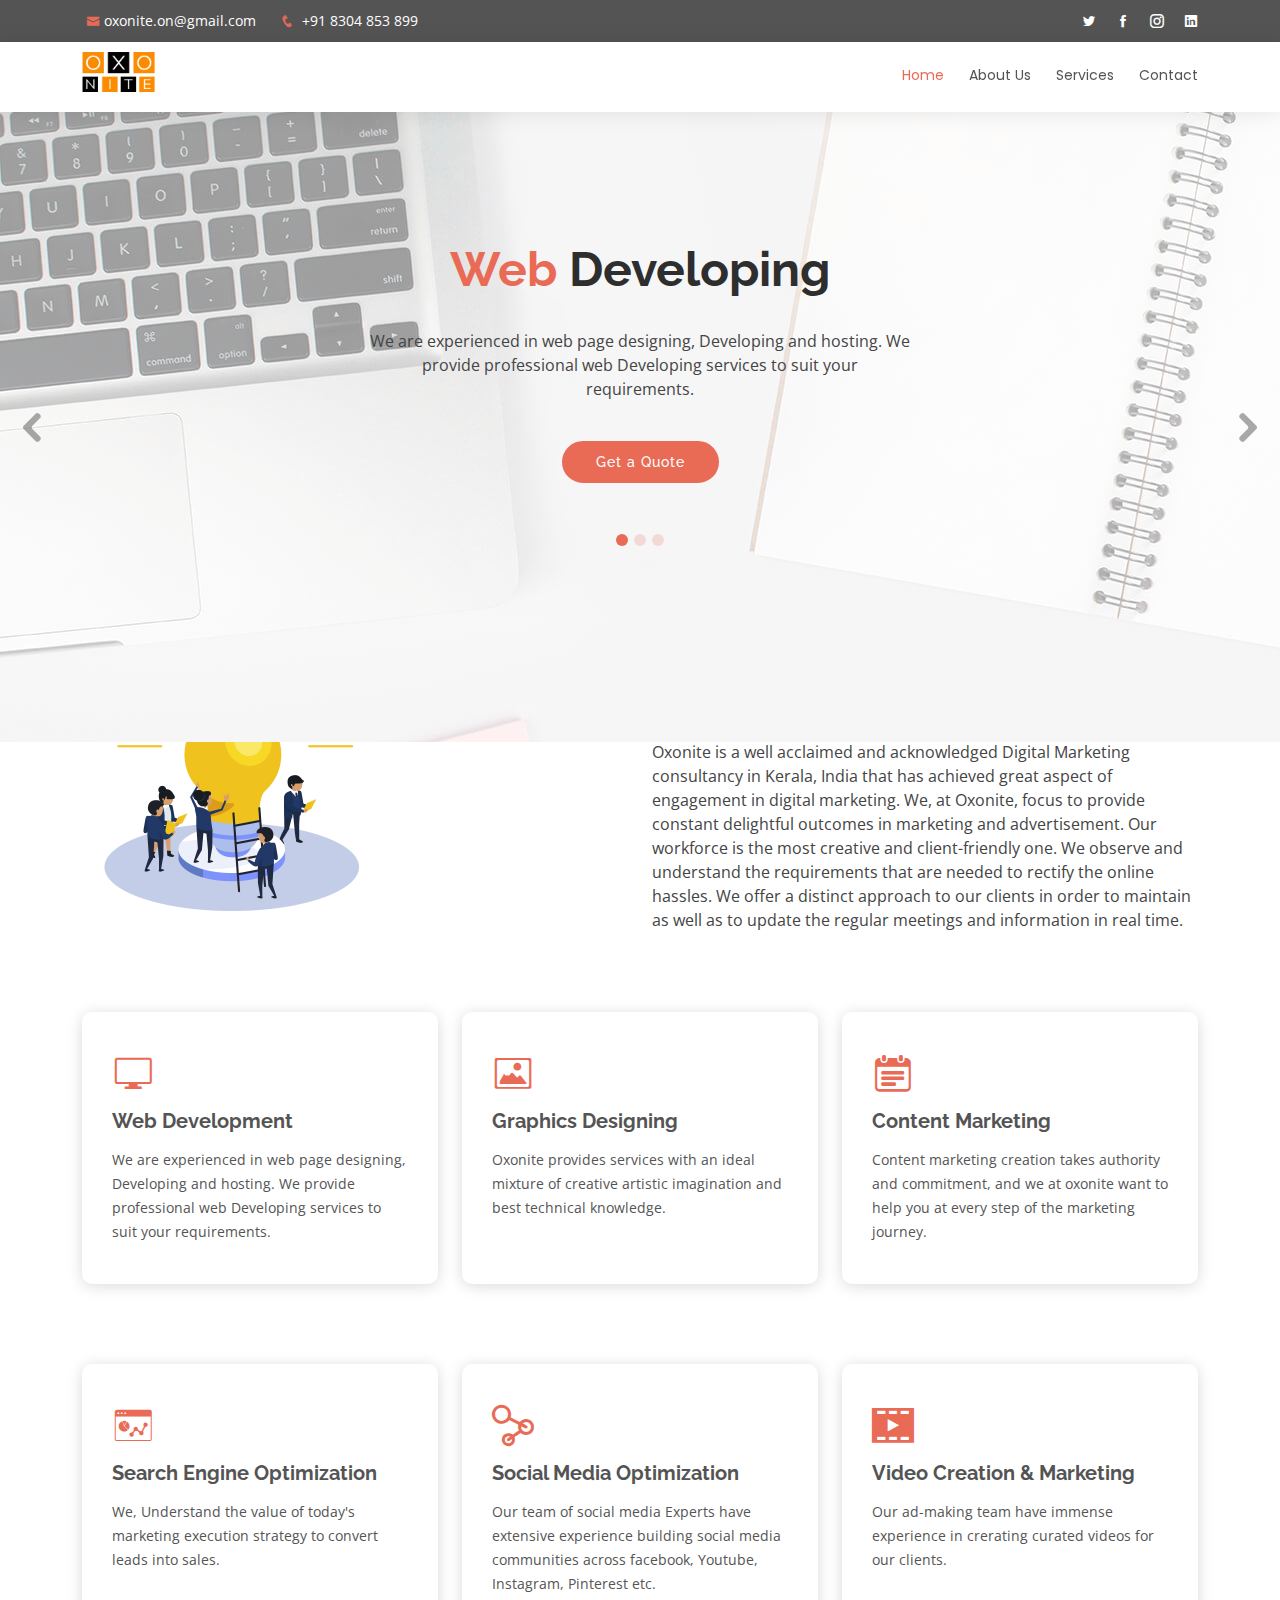
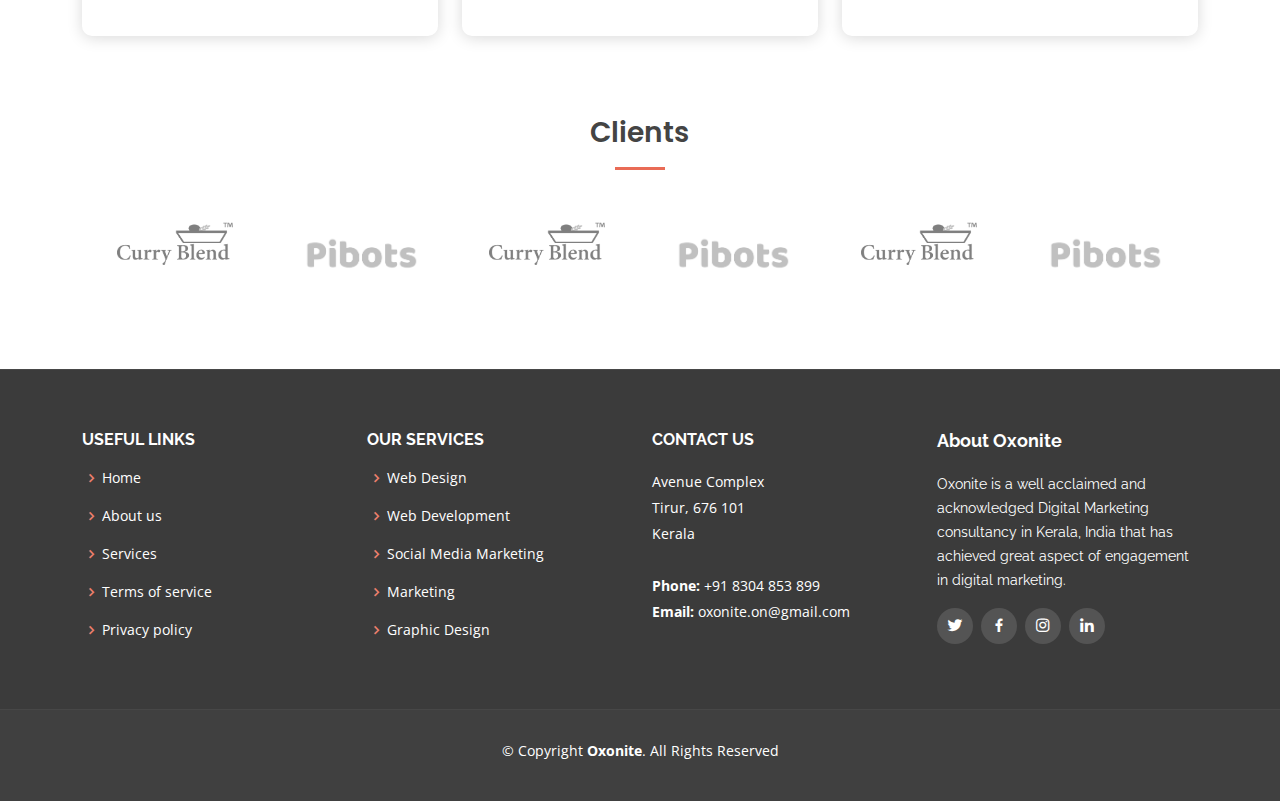
<file: index.html>
<!DOCTYPE html>
<html lang="en">

<head>
  <meta charset="utf-8">
  <meta content="width=device-width, initial-scale=1.0" name="viewport">

  <title>Oxonite</title>
  <meta name="keywords" content="oxonite, digital marketing agency, pibots, oxonite_, digital, graphics, designing, web developing, anoof, limitless, kerala, malappuram, tirur, kottakkal">
  <meta name="description" content="Oxonite is a digital marketing and advertising agency from Tirur, Kerala.">

  <!-- Favicons -->
  <link href="assets/img/favicon.png" rel="icon">
  <link href="assets/img/apple-touch-icon.png" rel="apple-touch-icon">

  <!-- Google Fonts -->
  <link href="https://fonts.googleapis.com/css?family=Open+Sans:300,300i,400,400i,600,600i,700,700i|Raleway:300,300i,400,400i,500,500i,600,600i,700,700i|Poppins:300,300i,400,400i,500,500i,600,600i,700,700i" rel="stylesheet">

  <!-- Vendor CSS Files -->
  <link href="assets/vendor/bootstrap/css/bootstrap.min.css" rel="stylesheet">
  <link href="assets/vendor/icofont/icofont.min.css" rel="stylesheet">
  <link href="assets/vendor/boxicons/css/boxicons.min.css" rel="stylesheet">
  <link href="assets/vendor/animate.css/animate.min.css" rel="stylesheet">
  <link href="assets/vendor/owl.carousel/assets/owl.carousel.min.css" rel="stylesheet">
  <link href="assets/vendor/venobox/venobox.css" rel="stylesheet">

  <!-- Template Main CSS File -->
  <link href="assets/css/style.css" rel="stylesheet">

</head>

<body>

  <!-- ======= Top Bar ======= -->
  <section id="topbar" class="d-none d-lg-block">
    <div class="container d-flex justify-content-between">
      <div class="contact-info">
        <i class="icofont-envelope"></i><a href="mailto:contact@example.com">oxonite.on@gmail.com</a>
        <i class="icofont-phone"></i> +91 8304 853 899
      </div>
      <div class="social-links">
        <a href="https://www.twitter.com/oxonite_" class="twitter"><i class="icofont-twitter"></i></a>
        <a href="https://www.facebook.com/oxonite" class="facebook"><i class="icofont-facebook"></i></a>
        <a href="https://www.instagram.com/oxonite_" class="instagram"><i class="icofont-instagram"></i></a>
        <a href="https://www.linkedin.com/company/oxonite" class="linkedin"><i class="icofont-linkedin"></i></i></a>
      </div>
    </div>
  </section>

  <!-- ======= Header ======= -->
  <header id="header">
    <div class="container d-flex justify-content-between">

      <div class="logo">
        <!-- <h1 class="text-light"><a href="index.html"><span>OXONITE</span></a></h1> -->
        <!-- Uncomment below if you prefer to use an image logo -->
        <a href="index.html"><img src="assets/img/logo.png" alt="" class="img-fluid" ></a>
      </div>

      <nav class="nav-menu d-none d-lg-block">
        <ul>
          <li class="active"><a href="index.html">Home</a></li>

          <li><a href="/about.html">About Us</a>
            <!-- <ul>
              <li><a href="about.html">About Us</a></li>
              <li><a href="team.html">Team</a></li>

              <li class="drop-down"><a href="#">Drop Down 2</a>
                <ul>
                  <li><a href="#">Deep Drop Down 1</a></li>
                  <li><a href="#">Deep Drop Down 2</a></li>
                  <li><a href="#">Deep Drop Down 3</a></li>
                  <li><a href="#">Deep Drop Down 4</a></li>
                  <li><a href="#">Deep Drop Down 5</a></li>
                </ul>
              </li>
            </ul> -->
          </li>

          <li><a href="services.html">Services</a></li>
          <!-- <li><a href="portfolio.html">Portfolio</a></li> -->
          <!-- <li><a href="pricing.html">Pricing</a></li> -->
          <!-- <li><a href="blog.html">Blog</a></li> -->
          <li><a href="/contact.html">Contact</a></li>

        </ul>
      </nav><!-- .nav-menu -->

    </div>
  </header><!-- End Header -->

  <!-- ======= Hero Section ======= -->
  <section id="hero">
    <div class="hero-container">
      <div id="heroCarousel" data-bs-interval="5000" class="carousel slide carousel-fade" data-bs-ride="carousel">

        <ol class="carousel-indicators" id="hero-carousel-indicators"></ol>

        <div class="carousel-inner" role="listbox">

          <!-- Slide 1 -->
          <div class="carousel-item active" style="background: url(assets/img/slide/slide-1.jpg)">
            <div class="carousel-container">
              <div class="carousel-content">
                <h2 class="animate__animated animate__fadeInDown"><span>Web</span> Developing</h2>
                <p class="animate__animated animate__fadeInUp">We are experienced in web page designing, Developing and hosting. We provide professional web Developing services to suit your requirements.</p>
                <a href="/contact.html" class="btn-get-started animate__animated animate__fadeInUp">Get a Quote</a>
              </div>
            </div>
          </div>

          <!-- Slide 2 -->
          <div class="carousel-item" style="background: url(assets/img/slide/slide-2.jpg)">
            <div class="carousel-container">
              <div class="carousel-content">
                <h2 class="animate__animated fanimate__adeInDown"><span>Social Media </span>Marketing</h2>
                <p class="animate__animated animate__fadeInUp">Smart strategy and effective execution in social media are the difference between good results and bad results Just about every business uses social media for marketing. But how you use social media makes all the difference.</p>
                <a href="/contact.html" class="btn-get-started animate__animated animate__fadeInUp">Get a Quote</a>
              </div>
            </div>
          </div>

          <!-- Slide 3 -->
          <div class="carousel-item" style="background: url(assets/img/slide/slide-3.jpg)">
            <div class="carousel-container">
              <div class="carousel-content">
                <h2 class="animate__animated animate__fadeInDown"><span>Search Engine </span>Optimization</h2>
                <p class="animate__animated animate__fadeInUp">Rank Better, Grow Faster, with SEO 93% of online activities begin with a search, searches have evolved time and on, keep changing to dominate the search engines.

                </p>
                <a href="/contact.html" class="btn-get-started animate__animated animate__fadeInUp">Get a Quote</a>
              </div>
            </div>
          </div>

        </div>

        <a class="carousel-control-prev" href="#heroCarousel" role="button" data-bs-slide="prev">
          <span class="carousel-control-prev-icon icofont-rounded-left" aria-hidden="true"></span>
          <span class="sr-only">Previous</span>
        </a>

        <a class="carousel-control-next" href="#heroCarousel" role="button" data-bs-slide="next">
          <span class="carousel-control-next-icon icofont-rounded-right" aria-hidden="true"></span>
          <span class="sr-only">Next</span>
        </a>

      </div>
    </div>
  </section><!-- End Hero -->

   <!-- ======= About Section ======= -->
   <section id="about" class="about">
    <div class="container">

      <div class="row">
        <div class="col-lg-6" style="margin: auto; display: block;">
          
          <img src="assets/img/Mou/we-are.png" class="img-fluid" alt="" width="300px">
        </div>
        <div class="col-lg-6 pt-4 pt-lg-0 content">
          <br>
          <br>
          <br>
          <h2>About <b>Oxonite</b></h2>
          <p class="font-italic">
            Oxonite is a well acclaimed and acknowledged Digital Marketing consultancy in Kerala, India that has achieved great aspect of engagement in digital marketing. We, at Oxonite, focus to provide constant delightful outcomes in marketing and advertisement. Our workforce is the most creative and client-friendly one. We observe and understand the requirements that are needed to rectify the online hassles. We offer a distinct approach to our clients in order to maintain as well as to update the regular meetings and information in real time.
          </p>
        </div>
      </div>

    </div>
  </section><!-- End About Section -->

  <main id="main">

    <!-- ======= Featured Section ======= -->
    <section id="featured" class="featured">
      <div class="container">

        <div class="row">
          <div class="col-lg-4">
            <div class="icon-box">
              <i class="icofont-computer"></i>
              <h3><a href="">Web Development</a></h3>
              <p>We are experienced in web page designing, Developing and hosting. We provide professional web Developing services to suit your requirements. </p>
            </div>
          </div>
          <div class="col-lg-4 mt-4 mt-lg-0">
            <div class="icon-box">
              <i class="icofont-image"></i>
              <h3><a href="">Graphics Designing</a></h3>
              <p>Oxonite provides services with an ideal mixture of creative artistic imagination and best technical knowledge.   </p> <br>
            </div>
          </div>
          <div class="col-lg-4 mt-4 mt-lg-0">
            <div class="icon-box">
              <i class="icofont-tasks-alt"></i>
              <h3><a href="">Content Marketing</a></h3>
              <p>Content marketing creation takes authority and commitment, and we at oxonite want to help you at every step of the marketing journey.</p>
            </div>
          </div>
        </div>

      </div>
    </section><!-- End Featured Section -->

    <section id="featured" class="featured">
      <div class="container">

        <div class="row">
          <div class="col-lg-4">
            <div class="icon-box">
              <i class="icofont-dashboard-web"></i>
              <h3><a href="">Search Engine Optimization</a></h3>
              <p>We, Understand the value of today's marketing execution strategy to convert leads into sales. </p> <br>
            </div>
          </div>
          <div class="col-lg-4 mt-4 mt-lg-0">
            <div class="icon-box">
              <i class="icofont-ui-social-link"></i>
              <h3><a href="">Social Media Optimization</a></h3>
              <p>Our team of social media Experts have extensive experience building social media communities across facebook, Youtube, Instagram, Pinterest etc.</p>
            </div>
          </div>
          <div class="col-lg-4 mt-4 mt-lg-0">
            <div class="icon-box">
              <i class="icofont-ui-video-play"></i>
              <h3><a href="">Video Creation & Marketing</a></h3>
              <p>Our ad-making team have immense experience in crerating curated videos for our clients. </p> <br>
            </div>
          </div>
        </div>

      </div>
    </section><!-- End Featured Section -->

    

   
<!-- 
    ======= Services Section =======
    <section id="services" class="services">
      <div class="container">

        <div class="section-title" data-aos="fade-up">
          <h2>Our Services</h2>
        </div>

        <div class="row">
          <div class="col-lg-4 col-md-6 d-flex align-items-stretch">
            <div class="icon-box">
              <div class="icon"><i class="bx bxl-dribbble"></i></div>
              <h4><a href="">Lorem Ipsum</a></h4>
              <p>Voluptatum deleniti atque corrupti quos dolores et quas molestias excepturi</p>
            </div>
          </div>

          <div class="col-lg-4 col-md-6 d-flex align-items-stretch mt-4 mt-md-0">
            <div class="icon-box">
              <div class="icon"><i class="bx bx-file"></i></div>
              <h4><a href="">Sed ut perspiciatis</a></h4>
              <p>Duis aute irure dolor in reprehenderit in voluptate velit esse cillum dolore</p>
            </div>
          </div>

          <div class="col-lg-4 col-md-6 d-flex align-items-stretch mt-4 mt-lg-0">
            <div class="icon-box">
              <div class="icon"><i class="bx bx-tachometer"></i></div>
              <h4><a href="">Magni Dolores</a></h4>
              <p>Excepteur sint occaecat cupidatat non proident, sunt in culpa qui officia</p>
            </div>
          </div>

          <div class="col-lg-4 col-md-6 d-flex align-items-stretch mt-4">
            <div class="icon-box">
              <div class="icon"><i class="bx bx-world"></i></div>
              <h4><a href="">Nemo Enim</a></h4>
              <p>At vero eos et accusamus et iusto odio dignissimos ducimus qui blanditiis</p>
            </div>
          </div>

          <div class="col-lg-4 col-md-6 d-flex align-items-stretch mt-4">
            <div class="icon-box">
              <div class="icon"><i class="bx bx-slideshow"></i></div>
              <h4><a href="">Dele cardo</a></h4>
              <p>Quis consequatur saepe eligendi voluptatem consequatur dolor consequuntur</p>
            </div>
          </div>

          <div class="col-lg-4 col-md-6 d-flex align-items-stretch mt-4">
            <div class="icon-box">
              <div class="icon"><i class="bx bx-arch"></i></div>
              <h4><a href="">Divera don</a></h4>
              <p>Modi nostrum vel laborum. Porro fugit error sit minus sapiente sit aspernatur</p>
            </div>
          </div>

        </div>

      </div>
    </section>
   
    End Services Section  -->

    <!-- ======= Clients Section ======= -->
    <section id="clients" class="clients">
      <div class="container">

        <div class="section-title">
          <h2>Clients</h2>
          <!-- <p> Clients Description</p> -->
        </div>

        <div class="owl-carousel clients-carousel">
          <img src="assets/img/Mou/client-1.png">
          <img src="assets/img/Mou/client-2.png" alt="">
          <!-- <img src="assets/img/clients/client-3.png" alt="">
          <img src="assets/img/clients/client-4.png" alt="">
          <img src="assets/img/clients/client-5.png" alt="">
          <img src="assets/img/clients/client-6.png" alt="">
          <img src="assets/img/clients/client-7.png" alt="">
          <img src="assets/img/clients/client-8.png" alt=""> -->
        </div>

      </div>
    </section><!-- End Clients Section -->

  </main><!-- End #main -->

  <!-- ======= Footer ======= -->
  <footer id="footer">

    <div class="footer-top">
      <div class="container">
        <div class="row">

          <div class="col-lg-3 col-md-6 footer-links">
            <h4>Useful Links</h4>
            <ul>
              <li><i class="bx bx-chevron-right"></i> <a href="/index.html">Home</a></li>
              <li><i class="bx bx-chevron-right"></i> <a href="/about.html">About us</a></li>
              <li><i class="bx bx-chevron-right"></i> <a href="/services.html">Services</a></li>
              <li><i class="bx bx-chevron-right"></i> <a href="#">Terms of service</a></li>
              <li><i class="bx bx-chevron-right"></i> <a href="#">Privacy policy</a></li>
            </ul>
          </div>

          <div class="col-lg-3 col-md-6 footer-links">
            <h4>Our Services</h4>
            <ul>
              <li><i class="bx bx-chevron-right"></i> <a href="#">Web Design</a></li>
              <li><i class="bx bx-chevron-right"></i> <a href="#">Web Development</a></li>
              <li><i class="bx bx-chevron-right"></i> <a href="#">Social Media Marketing</a></li>
              <li><i class="bx bx-chevron-right"></i> <a href="#">Marketing</a></li>
              <li><i class="bx bx-chevron-right"></i> <a href="#">Graphic Design</a></li>
            </ul>
          </div>

          <div class="col-lg-3 col-md-6 footer-contact">
            <a href="/contact.html"><h4>Contact Us</h4></a>
            <p>
              Avenue Complex<br>
              Tirur, 676 101<br>
              Kerala <br><br>
              <strong>Phone:</strong> +91 8304 853 899<br>
              <strong>Email:</strong> oxonite.on@gmail.com<br>
            </p>

          </div>

          <div class="col-lg-3 col-md-6 footer-info">
            <h3>About Oxonite</h3>
            <p>Oxonite is a well acclaimed and acknowledged Digital Marketing consultancy in Kerala, India that has achieved great aspect of engagement in digital marketing.</p>
            <div class="social-links mt-3">
              <a href="https://www.twitter.com/oxonite" class="twitter"><i class="bx bxl-twitter"></i></a>
              <a href="https://www.facebook.com/oxonite" class="facebook"><i class="bx bxl-facebook"></i></a>
              <a href="https;//www.instagram.com/oxonite_" class="instagram"><i class="bx bxl-instagram"></i></a>
              <a href="https://www.linkedin.com/company/oxonite" class="linkedin"><i class="bx bxl-linkedin"></i></a>
            </div>
          </div>

        </div>
      </div>
    </div>

    <div class="container">
      <div class="copyright">
        &copy; Copyright <strong><span>Oxonite</span></strong>. All Rights Reserved
      </div>
      <div class="credits">
        <!-- All the links in the footer should remain intact. -->
        <!-- You can delete the links only if you purchased the pro version. -->
        <!-- Licensing information: https://bootstrapmade.com/license/ -->
        <!-- Purchase the pro version with working PHP/AJAX contact form: https://bootstrapmade.com/eterna-free-multipurpose-bootstrap-template/ -->
        
      </div>
    </div>
  </footer><!-- End Footer -->

  <a href="#" class="back-to-top"><i class="icofont-simple-up"></i></a>

  <!-- Vendor JS Files -->
  <script src="assets/vendor/jquery/jquery.min.js"></script>
  <script src="assets/vendor/bootstrap/js/bootstrap.bundle.min.js"></script>
  <script src="assets/vendor/jquery.easing/jquery.easing.min.js"></script>
  <script src="assets/vendor/php-email-form/validate.js"></script>
  <script src="assets/vendor/jquery-sticky/jquery.sticky.js"></script>
  <script src="assets/vendor/owl.carousel/owl.carousel.min.js"></script>
  <script src="assets/vendor/waypoints/jquery.waypoints.min.js"></script>
  <script src="assets/vendor/counterup/counterup.min.js"></script>
  <script src="assets/vendor/isotope-layout/isotope.pkgd.min.js"></script>
  <script src="assets/vendor/venobox/venobox.min.js"></script>

  <!-- Template Main JS File -->
  <script src="assets/js/main.js"></script>

</body>

</html>
</file>
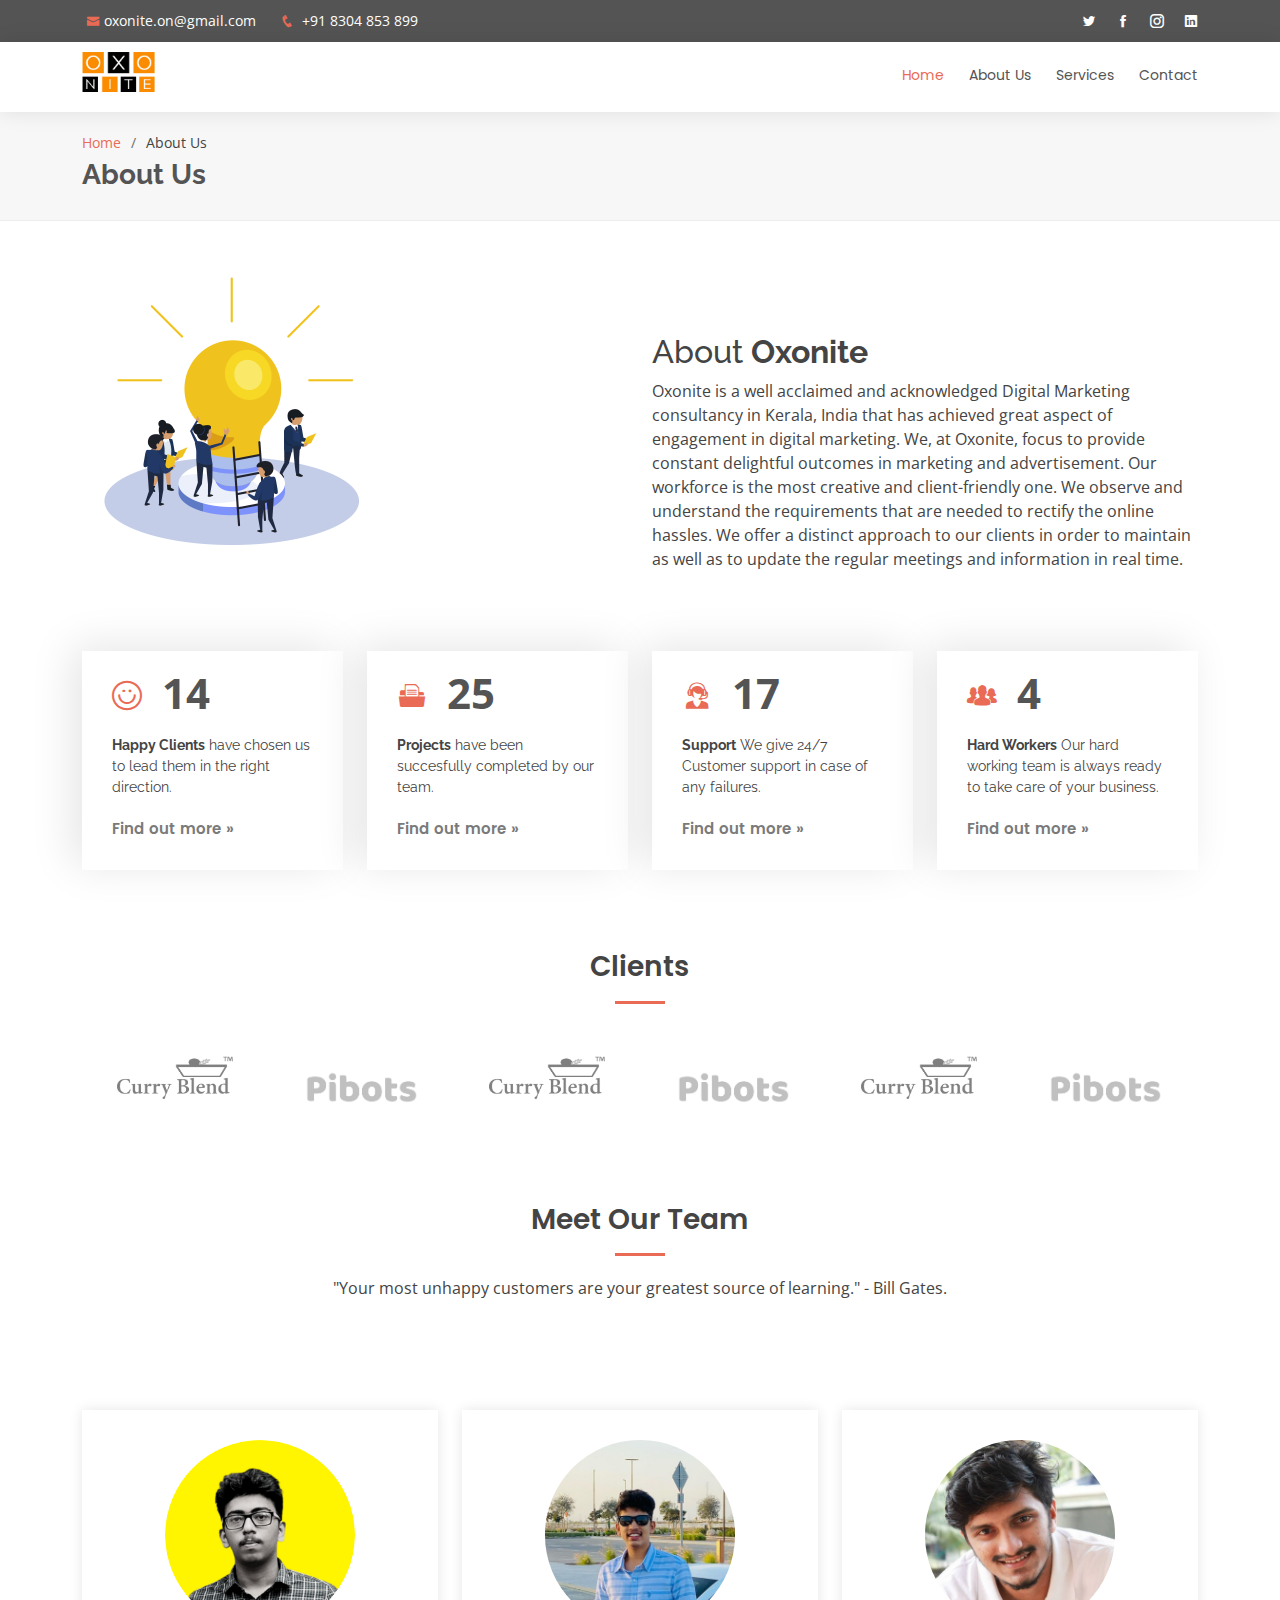
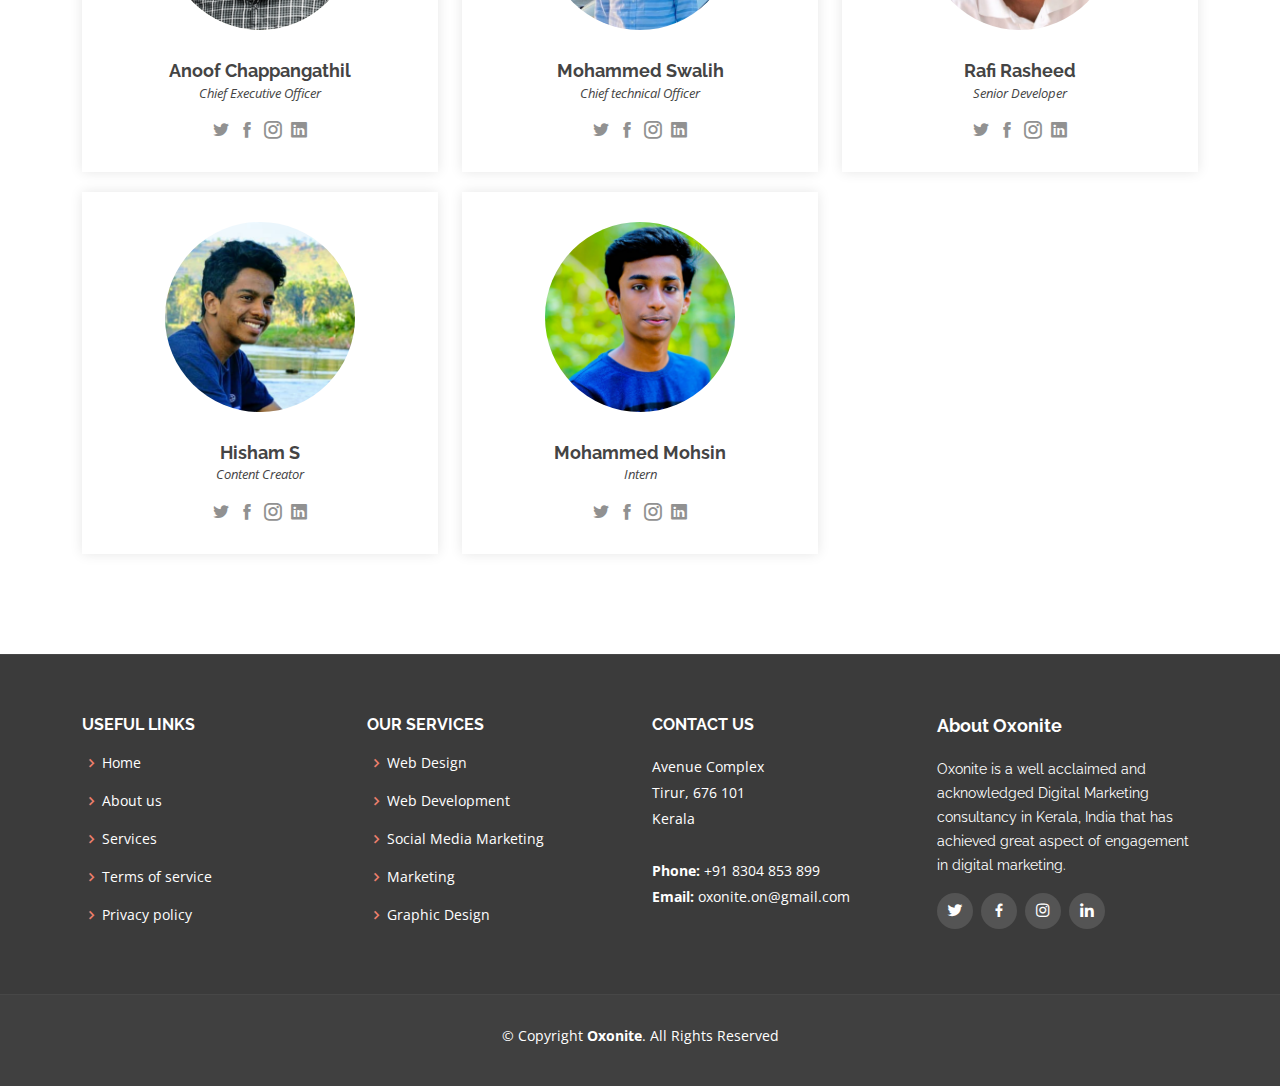
<file: about.html>
<!DOCTYPE html>
<html lang="en">

<head>
  <meta charset="utf-8">
  <meta content="width=device-width, initial-scale=1.0" name="viewport">

  <title>About - Oxonite</title>
  <meta name="keywords"
    content="oxonite, digital marketing agency, pibots, oxonite_, digital, graphics, designing, web developing, anoof, limitless, kerala, malappuram, tirur, kottakkal">
  <meta name="description" content="Oxonite is a digital marketing and advertising agency from Tirur, Kerala.">

  <!-- Favicons -->
  <link href="assets/img/favicon.png" rel="icon">
  <link href="assets/img/apple-touch-icon.png" rel="apple-touch-icon">

  <!-- Google Fonts -->
  <link
    href="https://fonts.googleapis.com/css?family=Open+Sans:300,300i,400,400i,600,600i,700,700i|Raleway:300,300i,400,400i,500,500i,600,600i,700,700i|Poppins:300,300i,400,400i,500,500i,600,600i,700,700i"
    rel="stylesheet">

  <!-- Vendor CSS Files -->
  <link href="assets/vendor/bootstrap/css/bootstrap.min.css" rel="stylesheet">
  <link href="assets/vendor/icofont/icofont.min.css" rel="stylesheet">
  <link href="assets/vendor/boxicons/css/boxicons.min.css" rel="stylesheet">
  <link href="assets/vendor/animate.css/animate.min.css" rel="stylesheet">
  <link href="assets/vendor/owl.carousel/assets/owl.carousel.min.css" rel="stylesheet">
  <link href="assets/vendor/venobox/venobox.css" rel="stylesheet">

  <!-- Template Main CSS File -->
  <link href="assets/css/style.css" rel="stylesheet">

  <!-- =======================================================
  * Template Name: Eterna - v3.0.0
  * Template URL: https://bootstrapmade.com/eterna-free-multipurpose-bootstrap-template/
  * Author: BootstrapMade.com
  * License: https://bootstrapmade.com/license/
  ======================================================== -->
</head>

<body>

  <!-- ======= Top Bar ======= -->
  <section id="topbar" class="d-none d-lg-block">
    <div class="container d-flex justify-content-between">
      <div class="contact-info">
        <i class="icofont-envelope"></i><a href="mailto:contact@example.com">oxonite.on@gmail.com</a>
        <i class="icofont-phone"></i> +91 8304 853 899
      </div>
      <div class="social-links">
        <a href="https://www.twitter.com/oxonite_" class="twitter"><i class="icofont-twitter"></i></a>
        <a href="https://www.facebook.com/oxonite" class="facebook"><i class="icofont-facebook"></i></a>
        <a href="https://www.instagram.com/oxonite_" class="instagram"><i class="icofont-instagram"></i></a>
        <a href="https://www.linkedin.com/company/oxonite" class="linkedin"><i class="icofont-linkedin"></i></i></a>
      </div>
    </div>
  </section>

  <!-- ======= Header ======= -->
  <header id="header">
    <div class="container d-flex justify-content-between">

      <div class="logo">
        <!-- <h1 class="text-light"><a href="index.html"><span>OXONITE</span></a></h1> -->
        <!-- Uncomment below if you prefer to use an image logo -->
        <a href="index.html"><img src="assets/img/logo.png" alt="" class="img-fluid"></a>
      </div>

      <nav class="nav-menu d-none d-lg-block">
        <ul>
          <li class="active"><a href="index.html">Home</a></li>

          <li><a href="/about.html">About Us</a>
            <!-- <ul>
              <li><a href="about.html">About Us</a></li>
              <li><a href="team.html">Team</a></li>

              <li class="drop-down"><a href="#">Drop Down 2</a>
                <ul>
                  <li><a href="#">Deep Drop Down 1</a></li>
                  <li><a href="#">Deep Drop Down 2</a></li>
                  <li><a href="#">Deep Drop Down 3</a></li>
                  <li><a href="#">Deep Drop Down 4</a></li>
                  <li><a href="#">Deep Drop Down 5</a></li>
                </ul>
              </li>
            </ul> -->
          </li>

          <li><a href="services.html">Services</a></li>
          <!-- <li><a href="portfolio.html">Portfolio</a></li> -->
          <!-- <li><a href="pricing.html">Pricing</a></li> -->
          <!-- <li><a href="blog.html">Blog</a></li> -->
          <li><a href="/contact.html">Contact</a></li>

        </ul>
      </nav><!-- .nav-menu -->

    </div>
  </header><!-- End Header -->


  <main id="main">

    <!-- ======= Breadcrumbs ======= -->
    <section id="breadcrumbs" class="breadcrumbs">
      <div class="container">

        <ol>
          <li><a href="index.html">Home</a></li>
          <li>About Us</li>
        </ol>
        <h2>About Us</h2>

      </div>
    </section><!-- End Breadcrumbs -->

    <!-- ======= About Section ======= -->
    <section id="about" class="about">
      <div class="container">

        <div class="row">
          <div class="col-lg-6">

            <img src="assets/img/Mou/we-are.png" class="img-fluid" alt="" width="300px">
          </div>
          <div class="col-lg-6 pt-4 pt-lg-0 content">
            <br>
            <br>
            <br>
            <h2>About <b>Oxonite</b></h2>
            <p class="font-italic">
              Oxonite is a well acclaimed and acknowledged Digital Marketing consultancy in Kerala, India that has
              achieved great aspect of engagement in digital marketing. We, at Oxonite, focus to provide constant
              delightful outcomes in marketing and advertisement. Our workforce is the most creative and client-friendly
              one. We observe and understand the requirements that are needed to rectify the online hassles. We offer a
              distinct approach to our clients in order to maintain as well as to update the regular meetings and
              information in real time.
            </p>
          </div>
        </div>

      </div>
    </section><!-- End About Section -->

    <!-- ======= Counts Section ======= -->
    <section id="counts" class="counts">
      <div class="container">

        <div class="row no-gutters">

          <div class="col-lg-3 col-md-6 d-md-flex align-items-md-stretch">
            <div class="count-box">
              <i class="icofont-simple-smile"></i>
              <span data-toggle="counter-up">20</span>
              <p><strong>Happy Clients</strong> have chosen us to lead them in the right direction.</p>
              <a href="#">Find out more &raquo;</a>
            </div>
          </div>

          <div class="col-lg-3 col-md-6 d-md-flex align-items-md-stretch">
            <div class="count-box">
              <i class="icofont-document-folder"></i>
              <span data-toggle="counter-up">35</span>
              <p><strong>Projects</strong> have been succesfully completed by our team.</p>
              <a href="#">Find out more &raquo;</a>
            </div>
          </div>

          <div class="col-lg-3 col-md-6 d-md-flex align-items-md-stretch">
            <div class="count-box">
              <i class="icofont-live-support"></i>
              <span data-toggle="counter-up">24</span>
              <p><strong>Support</strong> We give 24/7 Customer support in case of any failures.</p>
              <a href="#">Find out more &raquo;</a>
            </div>
          </div>

          <div class="col-lg-3 col-md-6 d-md-flex align-items-md-stretch">
            <div class="count-box">
              <i class="icofont-users-alt-5"></i>
              <span data-toggle="counter-up">5</span>
              <p><strong>Hard Workers</strong> Our hard working team is always ready to take care of your business.</p>
              <a href="#">Find out more &raquo;</a>
            </div>
          </div>

        </div>

      </div>
    </section><!-- End Counts Section -->


    <!-- ======= Clients Section ======= -->
    <section id="clients" class="clients">
      <div class="container">

        <div class="section-title">
          <h2>Clients</h2>
          <!-- <p> Clients Description</p> -->
        </div>

        <div class="owl-carousel clients-carousel">
          <img src="assets/img/Mou/client-1.png">
          <img src="assets/img/Mou/client-2.png" alt="">
          <!-- <img src="assets/img/clients/client-3.png" alt="">
          <img src="assets/img/clients/client-4.png" alt="">
          <img src="assets/img/clients/client-5.png" alt="">
          <img src="assets/img/clients/client-6.png" alt="">
          <img src="assets/img/clients/client-7.png" alt="">
          <img src="assets/img/clients/client-8.png" alt=""> -->
        </div>

      </div>
    </section><!-- End Clients Section -->


    <!-- ======= Team Section ======= -->
    <section id="testimonials" class="testimonials">
      <div class="container">

        <div class="section-title">
          <h2>Meet Our Team</h2>
          <p>"Your most unhappy customers are your greatest source of learning." - Bill Gates.</p>
        </div>
      </div>
    </section>

    <section id="team" class="team">
      <div class="container">

        <div class="row">
          <div class="col-lg-4 col-md-6 d-flex align-items-stretch">
            <div class="member">
              <img src="assets/img/testimonials/3.png" alt="">
              <h4>Anoof Chappangathil</h4>
              <span>Chief Executive Officer</span>
              
              <div class="social">
                <a href="https://www.twitter.com/anoof_c"><i class="icofont-twitter"></i></a>
                <a href="https://www.facebook.com/chappangathil1"><i class="icofont-facebook"></i></a>
                <a href="https://www.instagram.com/at_mega_328p"><i class="icofont-instagram"></i></a>
                <a href="https://www.linkedin.com/in/anoofc"><i class="icofont-linkedin"></i></a>
              </div>
            </div>
          </div>

          <div class="col-lg-4 col-md-6 d-flex align-items-stretch">
            <div class="member">
              <img src="assets/img/testimonials/4.png" alt="">
              <h4>Mohammed Swalih</h4>
              <span>Chief technical Officer</span>
              
              <div class="social">
                <a href=""><i class="icofont-twitter"></i></a>
                <a href=""><i class="icofont-facebook"></i></a>
                <a href="https://www.instagram.com/__the_limitless__"><i class="icofont-instagram"></i></a>
                <a href=""><i class="icofont-linkedin"></i></a>
              </div>
            </div>
          </div>

          <div class="col-lg-4 col-md-6 d-flex align-items-stretch">
            <div class="member">
              <img src="assets/img/testimonials/1.png" alt="">
              <h4>Rafi Rasheed</h4>
              <span>Senior Developer</span>
            
              <div class="social">
                <a href=""><i class="icofont-twitter"></i></a>
                <a href=""><i class="icofont-facebook"></i></a>
                <a href=""><i class="icofont-instagram"></i></a>
                <a href=""><i class="icofont-linkedin"></i></a>
              </div>
            </div>
          </div>

          <div class="col-lg-4 col-md-6 d-flex align-items-stretch">
            <div class="member">
              <img src="assets/img/testimonials/2.png" alt="">
              <h4>Hisham S</h4>
              <span>Content Creator</span>
            
              <div class="social">
                <a href=""><i class="icofont-twitter"></i></a>
                <a href=""><i class="icofont-facebook"></i></a>
                <a href=""><i class="icofont-instagram"></i></a>
                <a href=""><i class="icofont-linkedin"></i></a>
              </div>
            </div>
          </div>

          <div class="col-lg-4 col-md-6 d-flex align-items-stretch">
            <div class="member">
              <img src="assets/img/testimonials/5.png" alt="">
              <h4>Mohammed Mohsin</h4>
              <span>Intern</span>
            
              <div class="social">
                <a href=""><i class="icofont-twitter"></i></a>
                <a href=""><i class="icofont-facebook"></i></a>
                <a href=""><i class="icofont-instagram"></i></a>
                <a href=""><i class="icofont-linkedin"></i></a>
              </div>
            </div>
          </div>

        </div>

      </div>
    </section><!-- End Team Section -->


    <!-- ======= Testimonials Section =======
    <section id="testimonials" class="testimonials">
      <div class="container">

        <div class="section-title">
          <h2>Meet Our Team</h2>
          <p>"Your most unhappy customers are your greatest source of learning." - Bill Gates.</p>
        </div>

        <div class="row">

          <div class="col-lg-6">
            <div class="testimonial-item">
              <img src="assets/img/testimonials/3.png" class="testimonial-img" alt="">
              <h3>Anoof Chappangathil</h3>
              <h4>CEO &amp; Founder</h4>
              <p>
                <i class="bx bxs-quote-alt-left quote-icon-left"></i>
                Anoof is the founder and CEO of the Oxonite Digital Marketing. He Started the company while he was doing his Diploma in Electrical and Electronics Engineering. He leads the Designing Team.
                <i class="bx bxs-quote-alt-right quote-icon-right"></i>
              </p>
            </div>
          </div>

          <div class="col-lg-6">
            <div class="testimonial-item mt-4 mt-lg-0">
              <img src="assets/img/testimonials/4.png" class="testimonial-img" alt="">
              <h3>Mohammed Swalih</h3>
              <h4>Marketing Expert</h4>
              <p>
                <i class="bx bxs-quote-alt-left quote-icon-left"></i>
                Mohammed Swalih is the co founder and CTO of Oxonite Digital marketing. He dropped out of college at the early stages of our establishment of Oxonite to concentrate more on our Company. He leads the marketing team at Oxonite.
                <i class="bx bxs-quote-alt-right quote-icon-right"></i>
              </p>
            </div>
          </div>

          <div class="col-lg-6">
            <div class="testimonial-item mt-4">
              <img src="assets/img/testimonials/2.png" class="testimonial-img" alt="">
              <h3>Hisham S</h3>
              <h4>Content Creator</h4>
              <p>
                <i class="bx bxs-quote-alt-left quote-icon-left"></i>
                Hisham is one of the most talented content creator at Oxonite. He is currently pursuing his bachelor's Degree in Civil engineering. He is the leading Content creator of oxonite. 
                <i class="bx bxs-quote-alt-right quote-icon-right"></i>
              </p>
            </div>
          </div>

          <div class="col-lg-6">
            <div class="testimonial-item mt-4">
              <img src="assets/img/testimonials/1.png" class="testimonial-img" alt="">
              <h3>Rafi Rasheed</h3>
              <h4>Senior Developer</h4>
              <p>
                <i class="bx bxs-quote-alt-left quote-icon-left"></i>
                Rafi is the Head of the Developers Team. He is pursuing his bachelor's Degree in Electronics from CUSAT. He is the most technically skilled person in the team. He is a full stack Developer.
                <i class="bx bxs-quote-alt-right quote-icon-right"></i>
              </p>
            </div>
          </div> -->
    <!-- 
          <div class="col-lg-6">
            <div class="testimonial-item mt-4">
              <img src="assets/img/testimonials/testimonials-5.jpg" class="testimonial-img" alt="">
              <h3>John Larson</h3>
              <h4>Entrepreneur</h4>
              <p>
                <i class="bx bxs-quote-alt-left quote-icon-left"></i>
                Quis quorum aliqua sint quem legam fore sunt eram irure aliqua veniam tempor noster veniam enim culpa labore duis sunt culpa nulla illum cillum fugiat legam esse veniam culpa fore nisi cillum quid.
                <i class="bx bxs-quote-alt-right quote-icon-right"></i>
              </p>
            </div>
          </div>

          <div class="col-lg-6">
            <div class="testimonial-item mt-4">
              <img src="assets/img/testimonials/testimonials-6.jpg" class="testimonial-img" alt="">
              <h3>Emily Harison</h3>
              <h4>Store Owner</h4>
              <p>
                <i class="bx bxs-quote-alt-left quote-icon-left"></i>
                Eius ipsam praesentium dolor quaerat inventore rerum odio. Quos laudantium adipisci eius. Accusamus qui iste cupiditate sed temporibus est aspernatur. Sequi officiis ea et quia quidem.
                <i class="bx bxs-quote-alt-right quote-icon-right"></i>
              </p>
            </div>
          </div> -->

    </div>

    </div>
    </section><!-- End Testimonials Section -->

  </main><!-- End #main -->

  <!-- ======= Footer ======= -->
  <footer id="footer">

    <div class="footer-top">
      <div class="container">
        <div class="row">

          <div class="col-lg-3 col-md-6 footer-links">
            <h4>Useful Links</h4>
            <ul>
              <li><i class="bx bx-chevron-right"></i> <a href="/index.html">Home</a></li>
              <li><i class="bx bx-chevron-right"></i> <a href="/about.html">About us</a></li>
              <li><i class="bx bx-chevron-right"></i> <a href="/services.html">Services</a></li>
              <li><i class="bx bx-chevron-right"></i> <a href="#">Terms of service</a></li>
              <li><i class="bx bx-chevron-right"></i> <a href="#">Privacy policy</a></li>
            </ul>
          </div>

          <div class="col-lg-3 col-md-6 footer-links">
            <h4>Our Services</h4>
            <ul>
              <li><i class="bx bx-chevron-right"></i> <a href="#">Web Design</a></li>
              <li><i class="bx bx-chevron-right"></i> <a href="#">Web Development</a></li>
              <li><i class="bx bx-chevron-right"></i> <a href="#">Social Media Marketing</a></li>
              <li><i class="bx bx-chevron-right"></i> <a href="#">Marketing</a></li>
              <li><i class="bx bx-chevron-right"></i> <a href="#">Graphic Design</a></li>
            </ul>
          </div>

          <div class="col-lg-3 col-md-6 footer-contact">
            <a href="/contact.html">
              <h4>Contact Us</h4>
            </a>
            <p>
              Avenue Complex<br>
              Tirur, 676 101<br>
              Kerala <br><br>
              <strong>Phone:</strong> +91 8304 853 899<br>
              <strong>Email:</strong> oxonite.on@gmail.com<br>
            </p>

          </div>

          <div class="col-lg-3 col-md-6 footer-info">
            <h3>About Oxonite</h3>
            <p>Oxonite is a well acclaimed and acknowledged Digital Marketing consultancy in Kerala, India that has
              achieved great aspect of engagement in digital marketing.</p>
            <div class="social-links mt-3">
              <a href="https://www.twitter.com/oxonite" class="twitter"><i class="bx bxl-twitter"></i></a>
              <a href="https://www.facebook.com/oxonite" class="facebook"><i class="bx bxl-facebook"></i></a>
              <a href="https;//www.instagram.com/oxonite_" class="instagram"><i class="bx bxl-instagram"></i></a>
              <a href="https://www.linkedin.com/company/oxonite" class="linkedin"><i class="bx bxl-linkedin"></i></a>
            </div>
          </div>

        </div>
      </div>
    </div>

    <div class="container">
      <div class="copyright">
        &copy; Copyright <strong><span>Oxonite</span></strong>. All Rights Reserved
      </div>
      <div class="credits">
        <!-- All the links in the footer should remain intact. -->
        <!-- You can delete the links only if you purchased the pro version. -->
        <!-- Licensing information: https://bootstrapmade.com/license/ -->
        <!-- Purchase the pro version with working PHP/AJAX contact form: https://bootstrapmade.com/eterna-free-multipurpose-bootstrap-template/ -->

      </div>
    </div>
  </footer><!-- End Footer -->

  <a href="#" class="back-to-top"><i class="icofont-simple-up"></i></a>

  <!-- Vendor JS Files -->
  <script src="assets/vendor/jquery/jquery.min.js"></script>
  <script src="assets/vendor/bootstrap/js/bootstrap.bundle.min.js"></script>
  <script src="assets/vendor/jquery.easing/jquery.easing.min.js"></script>
  <script src="assets/vendor/php-email-form/validate.js"></script>
  <script src="assets/vendor/jquery-sticky/jquery.sticky.js"></script>
  <script src="assets/vendor/owl.carousel/owl.carousel.min.js"></script>
  <script src="assets/vendor/waypoints/jquery.waypoints.min.js"></script>
  <script src="assets/vendor/counterup/counterup.min.js"></script>
  <script src="assets/vendor/isotope-layout/isotope.pkgd.min.js"></script>
  <script src="assets/vendor/venobox/venobox.min.js"></script>

  <!-- Template Main JS File -->
  <script src="assets/js/main.js"></script>

</body>

</html>
</file>
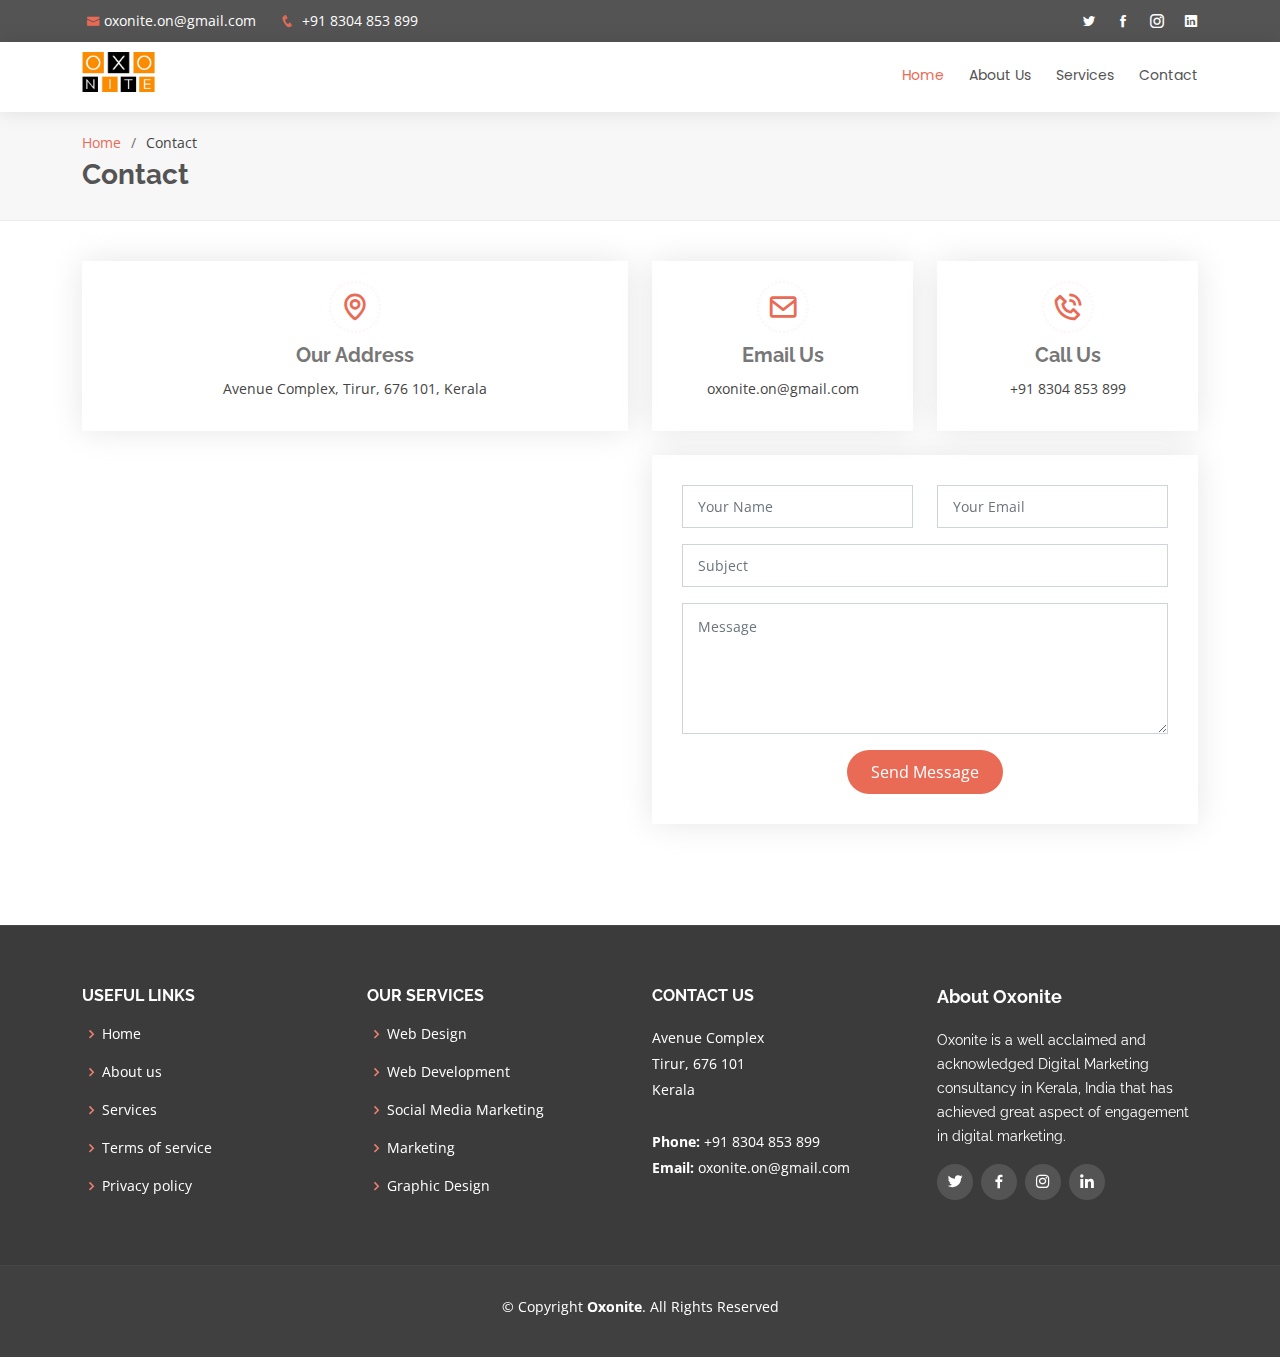
<file: contact.html>
<!DOCTYPE html>
<html lang="en">

<head>
  <meta charset="utf-8">
  <meta content="width=device-width, initial-scale=1.0" name="viewport">

  <title>Contact - Oxonite</title>
  <meta name="keywords" content="oxonite, digital marketing agency, pibots, oxonite_, digital, graphics, designing, web developing, anoof, limitless, kerala, malappuram, tirur, kottakkal">
  <meta name="description" content="Oxonite is a digital marketing and advertising agency from Tirur, Kerala.">

  <!-- Favicons -->
  <link href="assets/img/favicon.png" rel="icon">
  <link href="assets/img/apple-touch-icon.png" rel="apple-touch-icon">

  <!-- Google Fonts -->
  <link href="https://fonts.googleapis.com/css?family=Open+Sans:300,300i,400,400i,600,600i,700,700i|Raleway:300,300i,400,400i,500,500i,600,600i,700,700i|Poppins:300,300i,400,400i,500,500i,600,600i,700,700i" rel="stylesheet">

  <!-- Vendor CSS Files -->
  <link href="assets/vendor/bootstrap/css/bootstrap.min.css" rel="stylesheet">
  <link href="assets/vendor/icofont/icofont.min.css" rel="stylesheet">
  <link href="assets/vendor/boxicons/css/boxicons.min.css" rel="stylesheet">
  <link href="assets/vendor/animate.css/animate.min.css" rel="stylesheet">
  <link href="assets/vendor/owl.carousel/assets/owl.carousel.min.css" rel="stylesheet">
  <link href="assets/vendor/venobox/venobox.css" rel="stylesheet">

  <!-- Template Main CSS File -->
  <link href="assets/css/style.css" rel="stylesheet">


</head>

<body>

  <!-- ======= Top Bar ======= -->
  <section id="topbar" class="d-none d-lg-block">
    <div class="container d-flex justify-content-between">
      <div class="contact-info">
        <i class="icofont-envelope"></i><a href="mailto:contact@example.com">oxonite.on@gmail.com</a>
        <i class="icofont-phone"></i> +91 8304 853 899
      </div>
      <div class="social-links">
        <a href="https://www.twitter.com/oxonite_" class="twitter"><i class="icofont-twitter"></i></a>
        <a href="https://www.facebook.com/oxonite" class="facebook"><i class="icofont-facebook"></i></a>
        <a href="https://www.instagram.com/oxonite_" class="instagram"><i class="icofont-instagram"></i></a>
        <a href="https://www.linkedin.com/company/oxonite" class="linkedin"><i class="icofont-linkedin"></i></i></a>
      </div>
    </div>
  </section>

  <!-- ======= Header ======= -->
  <header id="header">
    <div class="container d-flex justify-content-between">

      <div class="logo">
        <!-- <h1 class="text-light"><a href="index.html"><span>OXONITE</span></a></h1> -->
        <!-- Uncomment below if you prefer to use an image logo -->
        <a href="index.html"><img src="assets/img/logo.png" alt="" class="img-fluid" ></a>
      </div>

      <nav class="nav-menu d-none d-lg-block">
        <ul>
          <li class="active"><a href="index.html">Home</a></li>

          <li><a href="/about.html">About Us</a>
            <!-- <ul>
              <li><a href="about.html">About Us</a></li>
              <li><a href="team.html">Team</a></li>

              <li class="drop-down"><a href="#">Drop Down 2</a>
                <ul>
                  <li><a href="#">Deep Drop Down 1</a></li>
                  <li><a href="#">Deep Drop Down 2</a></li>
                  <li><a href="#">Deep Drop Down 3</a></li>
                  <li><a href="#">Deep Drop Down 4</a></li>
                  <li><a href="#">Deep Drop Down 5</a></li>
                </ul>
              </li>
            </ul> -->
          </li>

          <li><a href="services.html">Services</a></li>
          <!-- <li><a href="portfolio.html">Portfolio</a></li> -->
          <!-- <li><a href="pricing.html">Pricing</a></li> -->
          <!-- <li><a href="blog.html">Blog</a></li> -->
          <li><a href="/contact.html">Contact</a></li>

        </ul>
      </nav><!-- .nav-menu -->

    </div>
  </header><!-- End Header -->

  <main id="main">

    <!-- ======= Breadcrumbs ======= -->
    <section id="breadcrumbs" class="breadcrumbs">
      <div class="container">

        <ol>
          <li><a href="index.html">Home</a></li>
          <li>Contact</li>
        </ol>
        <h2>Contact</h2>

      </div>
    </section><!-- End Breadcrumbs -->

    <!-- ======= Contact Section ======= -->
    <section id="contact" class="contact">
      <div class="container">

        <div class="row">
          <div class="col-lg-6">
            <div class="info-box mb-4">
              <i class="bx bx-map"></i>
              <h3>Our Address</h3>
              <p>Avenue Complex,
                Tirur, 676 101,
                Kerala</p>
            </div>
          </div>
          
          <div class="col-lg-3 col-md-6">
            <div class="info-box  mb-4">
              <i class="bx bx-envelope"></i>
              <a href="mailto:oxonite.on@gmail.com"><h3>Email Us</h3></a> 
              <p>oxonite.on@gmail.com</p>
            </div>
          </div>

          <div class="col-lg-3 col-md-6">
            <div class="info-box  mb-4">
              <i class="bx bx-phone-call"></i>
              <a href="tel:+918304853899"><h3>Call Us</h3></a>
              
              <p>+91 8304 853 899</p>
            </div>
          </div>

        </div>

        <div class="row">

          <div class="col-lg-6 ">
            <iframe class="mb-4 mb-lg-0" src="https://www.google.com/maps/embed?pb=!1m18!1m12!1m3!1d62682.490383712364!2d75.88273917569154!3d10.91375329074154!2m3!1f0!2f0!3f0!3m2!1i1024!2i768!4f13.1!3m3!1m2!1s0x3ba7b18ce2f8645d%3A0x460f5865302bbabc!2sTirur%2C%20Kerala!5e0!3m2!1sen!2sin!4v1611679002038!5m2!1sen!2sin" frameborder="0" style="border:0; width: 100%; height: 384px;" allowfullscreen></iframe>
          </div>

          <div class="col-lg-6">
            <form action="https://formspree.io/f/mqkgyyoa" method="POST" class="php-email-form">
              <div class="row">
                <div class="col-md-6 form-group">
                  <input type="text" name="name" class="form-control" id="name" placeholder="Your Name" data-rule="minlen:4" data-msg="Please enter at least 4 chars" />
                  <div class="validate"></div>
                </div>
                <div class="col-md-6 form-group mt-3 mt-md-0">
                  <input type="email" class="form-control" name="email" id="email" placeholder="Your Email" data-rule="email" data-msg="Please enter a valid email" />
                  <div class="validate"></div>
                </div>
              </div>
              <div class="form-group mt-3">
                <input type="text" class="form-control" name="subject" id="subject" placeholder="Subject" data-rule="minlen:4" data-msg="Please enter at least 8 chars of subject" />
                <div class="validate"></div>
              </div>
              <div class="form-group mt-3">
                <textarea class="form-control" name="message" rows="5" data-rule="required" data-msg="Please write something for us" placeholder="Message"></textarea>
                <div class="validate"></div>
              </div>
              <div class="mb-3">
                <div class="loading">Loading</div>
                <!-- <div class="error-message"></div> -->
                <div class="sent-message">Your message has been sent. Thank you!</div>
              </div>
              <div class="text-center"><button type="submit">Send Message</button></div>
            </form>
          </div>

        </div>

      </div>
    </section><!-- End Contact Section -->

  </main><!-- End #main -->

  <!-- ======= Footer ======= -->
  <footer id="footer">


    <div class="footer-top">
      <div class="container">
        <div class="row">

          <div class="col-lg-3 col-md-6 footer-links">
            <h4>Useful Links</h4>
            <ul>
              <li><i class="bx bx-chevron-right"></i> <a href="/index.html">Home</a></li>
              <li><i class="bx bx-chevron-right"></i> <a href="/about.html">About us</a></li>
              <li><i class="bx bx-chevron-right"></i> <a href="/services.html">Services</a></li>
              <li><i class="bx bx-chevron-right"></i> <a href="#">Terms of service</a></li>
              <li><i class="bx bx-chevron-right"></i> <a href="#">Privacy policy</a></li>
            </ul>
          </div>

          <div class="col-lg-3 col-md-6 footer-links">
            <h4>Our Services</h4>
            <ul>
              <li><i class="bx bx-chevron-right"></i> <a href="#">Web Design</a></li>
              <li><i class="bx bx-chevron-right"></i> <a href="#">Web Development</a></li>
              <li><i class="bx bx-chevron-right"></i> <a href="#">Social Media Marketing</a></li>
              <li><i class="bx bx-chevron-right"></i> <a href="#">Marketing</a></li>
              <li><i class="bx bx-chevron-right"></i> <a href="#">Graphic Design</a></li>
            </ul>
          </div>

          <div class="col-lg-3 col-md-6 footer-contact">
            <a href="/contact.html"><h4>Contact Us</h4></a>
            <p>
              Avenue Complex<br>
              Tirur, 676 101<br>
              Kerala <br><br>
              <strong>Phone:</strong> +91 8304 853 899<br>
              <strong>Email:</strong> oxonite.on@gmail.com<br>
            </p>

          </div>

          <div class="col-lg-3 col-md-6 footer-info">
            <h3>About Oxonite</h3>
            <p>Oxonite is a well acclaimed and acknowledged Digital Marketing consultancy in Kerala, India that has achieved great aspect of engagement in digital marketing.</p>
            <div class="social-links mt-3">
              <a href="https://www.twitter.com/oxonite" class="twitter"><i class="bx bxl-twitter"></i></a>
              <a href="https://www.facebook.com/oxonite" class="facebook"><i class="bx bxl-facebook"></i></a>
              <a href="https;//www.instagram.com/oxonite_" class="instagram"><i class="bx bxl-instagram"></i></a>
              <a href="https://www.linkedin.com/company/oxonite" class="linkedin"><i class="bx bxl-linkedin"></i></a>
            </div>
          </div>

        </div>
      </div>
    </div>

    <div class="container">
      <div class="copyright">
        &copy; Copyright <strong><span>Oxonite</span></strong>. All Rights Reserved
      </div>
      <div class="credits">
        <!-- All the links in the footer should remain intact. -->
        <!-- You can delete the links only if you purchased the pro version. -->
        <!-- Licensing information: https://bootstrapmade.com/license/ -->
        <!-- Purchase the pro version with working PHP/AJAX contact form: https://bootstrapmade.com/eterna-free-multipurpose-bootstrap-template/ -->
        
      </div>
    </div>
  </footer><!-- End Footer -->

  <a href="#" class="back-to-top"><i class="icofont-simple-up"></i></a>

  <!-- Vendor JS Files -->
  <script src="assets/vendor/jquery/jquery.min.js"></script>
  <script src="assets/vendor/bootstrap/js/bootstrap.bundle.min.js"></script>
  <script src="assets/vendor/jquery.easing/jquery.easing.min.js"></script>
  <script src="assets/vendor/php-email-form/validate.js"></script>
  <script src="assets/vendor/jquery-sticky/jquery.sticky.js"></script>
  <script src="assets/vendor/owl.carousel/owl.carousel.min.js"></script>
  <script src="assets/vendor/waypoints/jquery.waypoints.min.js"></script>
  <script src="assets/vendor/counterup/counterup.min.js"></script>
  <script src="assets/vendor/isotope-layout/isotope.pkgd.min.js"></script>
  <script src="assets/vendor/venobox/venobox.min.js"></script>

  <!-- Template Main JS File -->
  <script src="assets/js/main.js"></script>

</body>

</html>
</file>
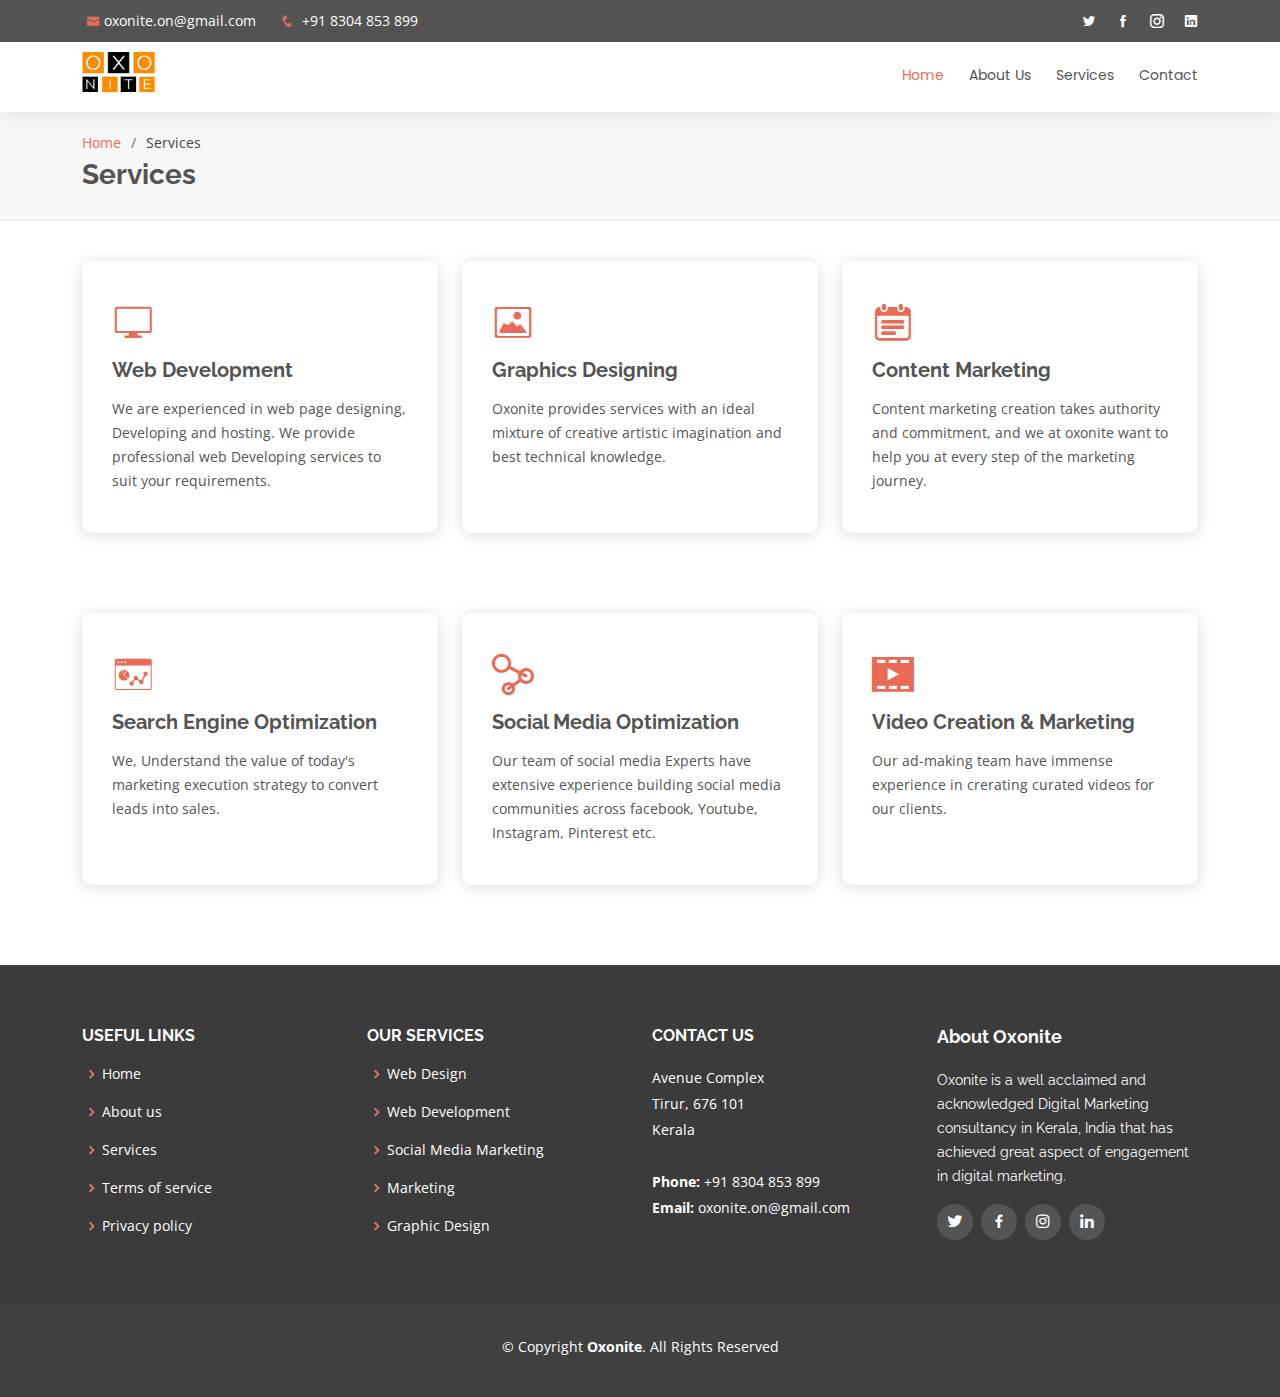
<file: services.html>
<!DOCTYPE html>
<html lang="en">

<head>
  <meta charset="utf-8">
  <meta content="width=device-width, initial-scale=1.0" name="viewport">

  <title>Services - Oxonite</title>
  <meta name="keywords" content="oxonite, digital marketing agency, pibots, oxonite_, digital, graphics, designing, web developing, anoof, limitless, kerala, malappuram, tirur, kottakkal">
  <meta name="description" content="Oxonite is a digital marketing and advertising agency from Tirur, Kerala.">

  <!-- Favicons -->
  <link href="assets/img/favicon.png" rel="icon">
  <link href="assets/img/apple-touch-icon.png" rel="apple-touch-icon">

  <!-- Google Fonts -->
  <link href="https://fonts.googleapis.com/css?family=Open+Sans:300,300i,400,400i,600,600i,700,700i|Raleway:300,300i,400,400i,500,500i,600,600i,700,700i|Poppins:300,300i,400,400i,500,500i,600,600i,700,700i" rel="stylesheet">

  <!-- Vendor CSS Files -->
  <link href="assets/vendor/bootstrap/css/bootstrap.min.css" rel="stylesheet">
  <link href="assets/vendor/icofont/icofont.min.css" rel="stylesheet">
  <link href="assets/vendor/boxicons/css/boxicons.min.css" rel="stylesheet">
  <link href="assets/vendor/animate.css/animate.min.css" rel="stylesheet">
  <link href="assets/vendor/owl.carousel/assets/owl.carousel.min.css" rel="stylesheet">
  <link href="assets/vendor/venobox/venobox.css" rel="stylesheet">

  <!-- Template Main CSS File -->
  <link href="assets/css/style.css" rel="stylesheet">

  <!-- =======================================================
  * Template Name: Eterna - v3.0.0
  * Template URL: https://bootstrapmade.com/eterna-free-multipurpose-bootstrap-template/
  * Author: BootstrapMade.com
  * License: https://bootstrapmade.com/license/
  ======================================================== -->
</head>

<body>

 
  <!-- ======= Top Bar ======= -->
  <section id="topbar" class="d-none d-lg-block">
    <div class="container d-flex justify-content-between">
      <div class="contact-info">
        <i class="icofont-envelope"></i><a href="mailto:contact@example.com">oxonite.on@gmail.com</a>
        <i class="icofont-phone"></i> +91 8304 853 899
      </div>
      <div class="social-links">
        <a href="https://www.twitter.com/oxonite_" class="twitter"><i class="icofont-twitter"></i></a>
        <a href="https://www.facebook.com/oxonite" class="facebook"><i class="icofont-facebook"></i></a>
        <a href="https://www.instagram.com/oxonite_" class="instagram"><i class="icofont-instagram"></i></a>
        <a href="https://www.linkedin.com/company/oxonite" class="linkedin"><i class="icofont-linkedin"></i></i></a>
      </div>
    </div>
  </section>

  <!-- ======= Header ======= -->
  <header id="header">
    <div class="container d-flex justify-content-between">

      <div class="logo">
        <!-- <h1 class="text-light"><a href="index.html"><span>OXONITE</span></a></h1> -->
        <!-- Uncomment below if you prefer to use an image logo -->
        <a href="index.html"><img src="assets/img/logo.png" alt="" class="img-fluid" ></a>
      </div>

      <nav class="nav-menu d-none d-lg-block">
        <ul>
          <li class="active"><a href="index.html">Home</a></li>

          <li><a href="/about.html">About Us</a>
            <!-- <ul>
              <li><a href="about.html">About Us</a></li>
              <li><a href="team.html">Team</a></li>

              <li class="drop-down"><a href="#">Drop Down 2</a>
                <ul>
                  <li><a href="#">Deep Drop Down 1</a></li>
                  <li><a href="#">Deep Drop Down 2</a></li>
                  <li><a href="#">Deep Drop Down 3</a></li>
                  <li><a href="#">Deep Drop Down 4</a></li>
                  <li><a href="#">Deep Drop Down 5</a></li>
                </ul>
              </li>
            </ul> -->
          </li>

          <li><a href="services.html">Services</a></li>
          <!-- <li><a href="portfolio.html">Portfolio</a></li> -->
          <!-- <li><a href="pricing.html">Pricing</a></li> -->
          <!-- <li><a href="blog.html">Blog</a></li> -->
          <li><a href="/contact.html">Contact</a></li>

        </ul>
      </nav><!-- .nav-menu -->

    </div>
  </header><!-- End Header -->


  <main id="main">

    <!-- ======= Breadcrumbs ======= -->
    <section id="breadcrumbs" class="breadcrumbs">
      <div class="container">

        <ol>
          <li><a href="index.html">Home</a></li>
          <li>Services</li>
        </ol>
        <h2>Services</h2>

      </div>
    </section><!-- End Breadcrumbs -->

    <!-- ======= Featured Section ======= -->
    <section id="featured" class="featured">
      <div class="container">

        <div class="row">
          <div class="col-lg-4">
            <div class="icon-box">
              <i class="icofont-computer"></i>
              <h3><a href="">Web Development</a></h3>
              <p>We are experienced in web page designing, Developing and hosting. We provide professional web Developing services to suit your requirements. </p>
            </div>
          </div>
          <div class="col-lg-4 mt-4 mt-lg-0">
            <div class="icon-box">
              <i class="icofont-image"></i>
              <h3><a href="">Graphics Designing</a></h3>
              <p>Oxonite provides services with an ideal mixture of creative artistic imagination and best technical knowledge.   </p> <br>
            </div>
          </div>
          <div class="col-lg-4 mt-4 mt-lg-0">
            <div class="icon-box">
              <i class="icofont-tasks-alt"></i>
              <h3><a href="">Content Marketing</a></h3>
              <p>Content marketing creation takes authority and commitment, and we at oxonite want to help you at every step of the marketing journey.</p>
            </div>
          </div>
        </div>

      </div>
    </section><!-- End Featured Section -->

    <section id="featured" class="featured">
      <div class="container">

        <div class="row">
          <div class="col-lg-4">
            <div class="icon-box">
              <i class="icofont-dashboard-web"></i>
              <h3><a href="">Search Engine Optimization</a></h3>
              <p>We, Understand the value of today's marketing execution strategy to convert leads into sales. </p> <br>
            </div>
          </div>
          <div class="col-lg-4 mt-4 mt-lg-0">
            <div class="icon-box">
              <i class="icofont-ui-social-link"></i>
              <h3><a href="">Social Media Optimization</a></h3>
              <p>Our team of social media Experts have extensive experience building social media communities across facebook, Youtube, Instagram, Pinterest etc.</p>
            </div>
          </div>
          <div class="col-lg-4 mt-4 mt-lg-0">
            <div class="icon-box">
              <i class="icofont-ui-video-play"></i>
              <h3><a href="">Video Creation & Marketing</a></h3>
              <p>Our ad-making team have immense experience in crerating curated videos for our clients. </p> <br>
            </div>
          </div>
        </div>

      </div>
    </section><!-- End Featured Section -->

    <!-- ======= Our Skills Section ======= -->
    <!-- <section id="skills" class="skills">
      <div class="container">

        <div class="section-title">
          <h2>Our Skills</h2>
          <p>Magnam dolores commodi suscipit. Necessitatibus eius consequatur ex aliquid fuga eum quidem. Sit sint consectetur velit. Quisquam quos quisquam cupiditate. Et nemo qui impedit suscipit alias ea. Quia fugiat sit in iste officiis commodi quidem hic quas.</p>
        </div>

        <div class="row">
          <div class="col-lg-6">
            <img src="assets/img/skills-img.jpg" class="img-fluid" alt="">
          </div>
          <div class="col-lg-6 pt-4 pt-lg-0 content">
            <h3>Voluptatem dignissimos provident quasi corporis voluptates</h3>
            <p class="font-italic">
              Lorem ipsum dolor sit amet, consectetur adipiscing elit, sed do eiusmod tempor incididunt direna past reda
            </p>

            <div class="skills-content">

              <div class="progress">
                <span class="skill">HTML <i class="val">100%</i></span>
                <div class="progress-bar-wrap">
                  <div class="progress-bar" role="progressbar" aria-valuenow="100" aria-valuemin="0" aria-valuemax="100"></div>
                </div>
              </div>

              <div class="progress">
                <span class="skill">CSS <i class="val">90%</i></span>
                <div class="progress-bar-wrap">
                  <div class="progress-bar" role="progressbar" aria-valuenow="90" aria-valuemin="0" aria-valuemax="100"></div>
                </div>
              </div>

              <div class="progress">
                <span class="skill">JavaScript <i class="val">75%</i></span>
                <div class="progress-bar-wrap">
                  <div class="progress-bar" role="progressbar" aria-valuenow="75" aria-valuemin="0" aria-valuemax="100"></div>
                </div>
              </div>

              <div class="progress">
                <span class="skill">Photoshop <i class="val">55%</i></span>
                <div class="progress-bar-wrap">
                  <div class="progress-bar" role="progressbar" aria-valuenow="55" aria-valuemin="0" aria-valuemax="100"></div>
                </div>
              </div>

            </div>

          </div>
        </div>

      </div>
    </section>End Our Skills Section -->

  </main><!-- End #main -->

  <!-- ======= Footer ======= -->
  <footer id="footer">

    <div class="footer-top">
      <div class="container">
        <div class="row">

          <div class="col-lg-3 col-md-6 footer-links">
            <h4>Useful Links</h4>
            <ul>
              <li><i class="bx bx-chevron-right"></i> <a href="/index.html">Home</a></li>
              <li><i class="bx bx-chevron-right"></i> <a href="/about.html">About us</a></li>
              <li><i class="bx bx-chevron-right"></i> <a href="/services.html">Services</a></li>
              <li><i class="bx bx-chevron-right"></i> <a href="#">Terms of service</a></li>
              <li><i class="bx bx-chevron-right"></i> <a href="#">Privacy policy</a></li>
            </ul>
          </div>

          <div class="col-lg-3 col-md-6 footer-links">
            <h4>Our Services</h4>
            <ul>
              <li><i class="bx bx-chevron-right"></i> <a href="#">Web Design</a></li>
              <li><i class="bx bx-chevron-right"></i> <a href="#">Web Development</a></li>
              <li><i class="bx bx-chevron-right"></i> <a href="#">Social Media Marketing</a></li>
              <li><i class="bx bx-chevron-right"></i> <a href="#">Marketing</a></li>
              <li><i class="bx bx-chevron-right"></i> <a href="#">Graphic Design</a></li>
            </ul>
          </div>

          <div class="col-lg-3 col-md-6 footer-contact">
            <a href="/contact.html"><h4>Contact Us</h4></a>
            <p>
              Avenue Complex<br>
              Tirur, 676 101<br>
              Kerala <br><br>
              <strong>Phone:</strong> +91 8304 853 899<br>
              <strong>Email:</strong> oxonite.on@gmail.com<br>
            </p>

          </div>

          <div class="col-lg-3 col-md-6 footer-info">
            <h3>About Oxonite</h3>
            <p>Oxonite is a well acclaimed and acknowledged Digital Marketing consultancy in Kerala, India that has achieved great aspect of engagement in digital marketing.</p>
            <div class="social-links mt-3">
              <a href="https://www.twitter.com/oxonite" class="twitter"><i class="bx bxl-twitter"></i></a>
              <a href="https://www.facebook.com/oxonite" class="facebook"><i class="bx bxl-facebook"></i></a>
              <a href="https;//www.instagram.com/oxonite_" class="instagram"><i class="bx bxl-instagram"></i></a>
              <a href="https://www.linkedin.com/company/oxonite" class="linkedin"><i class="bx bxl-linkedin"></i></a>
            </div>
          </div>

        </div>
      </div>
    </div>

    <div class="container">
      <div class="copyright">
        &copy; Copyright <strong><span>Oxonite</span></strong>. All Rights Reserved
      </div>
      <div class="credits">
        <!-- All the links in the footer should remain intact. -->
        <!-- You can delete the links only if you purchased the pro version. -->
        <!-- Licensing information: https://bootstrapmade.com/license/ -->
        <!-- Purchase the pro version with working PHP/AJAX contact form: https://bootstrapmade.com/eterna-free-multipurpose-bootstrap-template/ -->
        
      </div>
    </div>
  </footer><!-- End Footer -->

  <a href="#" class="back-to-top"><i class="icofont-simple-up"></i></a>

  <!-- Vendor JS Files -->
  <script src="assets/vendor/jquery/jquery.min.js"></script>
  <script src="assets/vendor/bootstrap/js/bootstrap.bundle.min.js"></script>
  <script src="assets/vendor/jquery.easing/jquery.easing.min.js"></script>
  <script src="assets/vendor/php-email-form/validate.js"></script>
  <script src="assets/vendor/jquery-sticky/jquery.sticky.js"></script>
  <script src="assets/vendor/owl.carousel/owl.carousel.min.js"></script>
  <script src="assets/vendor/waypoints/jquery.waypoints.min.js"></script>
  <script src="assets/vendor/counterup/counterup.min.js"></script>
  <script src="assets/vendor/isotope-layout/isotope.pkgd.min.js"></script>
  <script src="assets/vendor/venobox/venobox.min.js"></script>

  <!-- Template Main JS File -->
  <script src="assets/js/main.js"></script>

</body>

</html>
</file>
<file: assets/vendor/venobox/venobox.css>
/* ------ venobox.css --------*/
.vbox-overlay *, .vbox-overlay *:before, .vbox-overlay *:after{
    -webkit-backface-visibility: hidden;
    -webkit-box-sizing:border-box;
    -moz-box-sizing:border-box;
    box-sizing:border-box;
}
.vbox-overlay * { 
    -webkit-backface-visibility: visible;
    backface-visibility: visible;
}
.vbox-overlay{
    display: -webkit-flex;
    display: flex;
    -webkit-flex-direction: column;
    flex-direction: column;
    -webkit-justify-content: center;
    justify-content: center;
    -webkit-align-items: center;
    align-items: center;
    position: fixed;
    left: 0;
    top: 0;
    bottom: 0;
    right: 0;
    z-index: 999999;
}

/* ----- navigation ----- */
.vbox-title{
    width: 100%;
    height: 40px;
    float: left;
    text-align: center;
    line-height: 28px;
    font-size: 12px;
    padding: 6px 50px;
    overflow: hidden;
    position: fixed;
    display: none;
    left: 0;
    z-index: 89;
}
.vbox-close{
    cursor: pointer;
    position: fixed;
    top: -1px;
    right: 0;
    width: 50px;
    height: 40px;
    padding: 6px;
    display: block;
    background-position:10px center;
    overflow: hidden;
    font-size: 24px;
    line-height: 1;
    text-align: center;
    z-index: 99;
}
.vbox-left{
    cursor: pointer;
    position: fixed;
    left: 0;
    height: 40px;
    overflow: hidden;
    line-height: 28px;
    font-size: 12px;
    z-index: 99;
    display: flex;
    align-items:center;
}
.vbox-num{
    display: inline-block;
    margin: 6px 0 6px 15px;
}
/* ----- Social share ----- */
.vbox-share{
    line-height: 28px;
    font-size: 12px;
    overflow: hidden;
    position: fixed;
    left: 0;
    z-index: 98;
    display: flex;
    align-items:center;
    justify-content: center;
    width: 100%;
    text-align: center;
}
.vbox-share svg{
    max-height: 28px;
    width: 28px;
    z-index: 10;
    margin-left: 12px;
    margin-top: 6px;
    margin-bottom: 6px;
    vertical-align: middle;
}


/* ----- navigation ARROWS ----- */
.vbox-next, .vbox-prev{
    position: fixed;
    top: 50%;
    margin-top: -15px;
    overflow: hidden;
    cursor: pointer;
    display: block;
    width: 45px;
    height: 45px;
    z-index: 99;
}
.vbox-next span, .vbox-prev span{
    position: relative;
    width: 20px;
    height: 20px;
    border: 2px solid transparent;
    border-top-color: #B6B6B6;
    border-right-color: #B6B6B6;
    text-indent: -100px;
    position: absolute;
    top: 8px;
    display: block;
}
.vbox-prev{
    left: 15px;
}
.vbox-next{
    right: 15px;
}
.vbox-prev span{
    left: 10px;
    -ms-transform: rotate(-135deg);
    -webkit-transform: rotate(-135deg);
    transform: rotate(-135deg);
}
.vbox-next span{
    -ms-transform: rotate(45deg);
    -webkit-transform: rotate(45deg);
    transform: rotate(45deg);
    right: 10px;
}
/* ------- inline window ------ */
.vbox-inline{
    width: 420px;
    height: 315px;
    height: 70vh;
    padding: 10px;
    background: #fff;
    margin: 0 auto;
    overflow: auto;
    text-align: left;
}
/* ------- Video & iFrames window ------ */
.venoframe{
    max-width: 100%;
    width: 100%;
    border: none;
    width: 100%;
    height: 260px;
    height: 70vh;
}
.venoframe.vbvid{
    height: 260px;
}
@media (min-width: 768px) {
    .venoframe, .vbox-inline{
        width: 90%;
        height: 360px;
        height: 70vh;
    }
    .venoframe.vbvid{
        width: 640px;
        height: 360px;
    }
}
@media (min-width: 992px) {
    .venoframe, .vbox-inline{
        max-width: 1200px;
        width: 80%;
        height: 540px;
        height: 70vh;
    }
    .venoframe.vbvid{
        width: 960px;
        height: 540px;
    }
}
/* 
Please do NOT edit this part! 
or at least read this note: http://i.imgur.com/7C0ws9e.gif
*/
.vbox-open{
    overflow: hidden;
}
.vbox-container{
    position: absolute;
    left: 0;
    right: 0;
    top: 0;
    bottom: 0;
    overflow-x: hidden;
    overflow-y: scroll;
    overflow-scrolling: touch;
    -webkit-overflow-scrolling: touch;
    z-index: 20;
    max-height: 100%;

}

.vbox-content{
    text-align: center;
    float: left;
    width: 100%;
    position: relative;
    overflow: hidden;
    padding: 20px 4%;
}
.vbox-container img{
    max-width: 100%;
    height: auto;
}
.vbox-figlio{
    box-shadow: 0 0 12px rgba(0,0,0,0.19), 0 6px 6px rgba(0,0,0,0.23);
    max-width: 100%;
    text-align: initial;
}
img.vbox-figlio{
    -webkit-user-select: none;
-khtml-user-select: none;
-moz-user-select: none;
-o-user-select: none;
user-select: none;
}
.vbox-content.swipe-left{
    margin-left: -200px !important;
}
.vbox-content.swipe-right{
    margin-left: 200px !important;
}
.vbox-animated{
    webkit-transition: margin 300ms ease-out;
    transition: margin 300ms ease-out;
}

/* ---------- preloader ----------
 * SPINKIT 
 * http://tobiasahlin.com/spinkit/
-------------------------------- */
.sk-double-bounce,.sk-rotating-plane{width:40px;height:40px;margin:40px auto}.sk-rotating-plane{background-color:#333;-webkit-animation:sk-rotatePlane 1.2s infinite ease-in-out;animation:sk-rotatePlane 1.2s infinite ease-in-out}@-webkit-keyframes sk-rotatePlane{0%{-webkit-transform:perspective(120px) rotateX(0) rotateY(0);transform:perspective(120px) rotateX(0) rotateY(0)}50%{-webkit-transform:perspective(120px) rotateX(-180.1deg) rotateY(0);transform:perspective(120px) rotateX(-180.1deg) rotateY(0)}100%{-webkit-transform:perspective(120px) rotateX(-180deg) rotateY(-179.9deg);transform:perspective(120px) rotateX(-180deg) rotateY(-179.9deg)}}@keyframes sk-rotatePlane{0%{-webkit-transform:perspective(120px) rotateX(0) rotateY(0);transform:perspective(120px) rotateX(0) rotateY(0)}50%{-webkit-transform:perspective(120px) rotateX(-180.1deg) rotateY(0);transform:perspective(120px) rotateX(-180.1deg) rotateY(0)}100%{-webkit-transform:perspective(120px) rotateX(-180deg) rotateY(-179.9deg);transform:perspective(120px) rotateX(-180deg) rotateY(-179.9deg)}}.sk-double-bounce{position:relative}.sk-double-bounce .sk-child{width:100%;height:100%;border-radius:50%;background-color:#333;opacity:.6;position:absolute;top:0;left:0;-webkit-animation:sk-doubleBounce 2s infinite ease-in-out;animation:sk-doubleBounce 2s infinite ease-in-out}.sk-chasing-dots .sk-child,.sk-spinner-pulse,.sk-three-bounce .sk-child{background-color:#333;border-radius:100%}.sk-double-bounce .sk-double-bounce2{-webkit-animation-delay:-1s;animation-delay:-1s}@-webkit-keyframes sk-doubleBounce{0%,100%{-webkit-transform:scale(0);transform:scale(0)}50%{-webkit-transform:scale(1);transform:scale(1)}}@keyframes sk-doubleBounce{0%,100%{-webkit-transform:scale(0);transform:scale(0)}50%{-webkit-transform:scale(1);transform:scale(1)}}.sk-wave{margin:40px auto;width:50px;height:40px;text-align:center;font-size:10px}.sk-wave .sk-rect{background-color:#333;height:100%;width:6px;display:inline-block;-webkit-animation:sk-waveStretchDelay 1.2s infinite ease-in-out;animation:sk-waveStretchDelay 1.2s infinite ease-in-out}.sk-wave .sk-rect1{-webkit-animation-delay:-1.2s;animation-delay:-1.2s}.sk-wave .sk-rect2{-webkit-animation-delay:-1.1s;animation-delay:-1.1s}.sk-wave .sk-rect3{-webkit-animation-delay:-1s;animation-delay:-1s}.sk-wave .sk-rect4{-webkit-animation-delay:-.9s;animation-delay:-.9s}.sk-wave .sk-rect5{-webkit-animation-delay:-.8s;animation-delay:-.8s}@-webkit-keyframes sk-waveStretchDelay{0%,100%,40%{-webkit-transform:scaleY(.4);transform:scaleY(.4)}20%{-webkit-transform:scaleY(1);transform:scaleY(1)}}@keyframes sk-waveStretchDelay{0%,100%,40%{-webkit-transform:scaleY(.4);transform:scaleY(.4)}20%{-webkit-transform:scaleY(1);transform:scaleY(1)}}.sk-wandering-cubes{margin:40px auto;width:40px;height:40px;position:relative}.sk-wandering-cubes .sk-cube{background-color:#333;width:10px;height:10px;position:absolute;top:0;left:0;-webkit-animation:sk-wanderingCube 1.8s ease-in-out -1.8s infinite both;animation:sk-wanderingCube 1.8s ease-in-out -1.8s infinite both}.sk-chasing-dots,.sk-spinner-pulse{width:40px;height:40px;margin:40px auto}.sk-wandering-cubes .sk-cube2{-webkit-animation-delay:-.9s;animation-delay:-.9s}@-webkit-keyframes sk-wanderingCube{0%{-webkit-transform:rotate(0);transform:rotate(0)}25%{-webkit-transform:translateX(30px) rotate(-90deg) scale(.5);transform:translateX(30px) rotate(-90deg) scale(.5)}50%{-webkit-transform:translateX(30px) translateY(30px) rotate(-179deg);transform:translateX(30px) translateY(30px) rotate(-179deg)}50.1%{-webkit-transform:translateX(30px) translateY(30px) rotate(-180deg);transform:translateX(30px) translateY(30px) rotate(-180deg)}75%{-webkit-transform:translateX(0) translateY(30px) rotate(-270deg) scale(.5);transform:translateX(0) translateY(30px) rotate(-270deg) scale(.5)}100%{-webkit-transform:rotate(-360deg);transform:rotate(-360deg)}}@keyframes sk-wanderingCube{0%{-webkit-transform:rotate(0);transform:rotate(0)}25%{-webkit-transform:translateX(30px) rotate(-90deg) scale(.5);transform:translateX(30px) rotate(-90deg) scale(.5)}50%{-webkit-transform:translateX(30px) translateY(30px) rotate(-179deg);transform:translateX(30px) translateY(30px) rotate(-179deg)}50.1%{-webkit-transform:translateX(30px) translateY(30px) rotate(-180deg);transform:translateX(30px) translateY(30px) rotate(-180deg)}75%{-webkit-transform:translateX(0) translateY(30px) rotate(-270deg) scale(.5);transform:translateX(0) translateY(30px) rotate(-270deg) scale(.5)}100%{-webkit-transform:rotate(-360deg);transform:rotate(-360deg)}}.sk-spinner-pulse{-webkit-animation:sk-pulseScaleOut 1s infinite ease-in-out;animation:sk-pulseScaleOut 1s infinite ease-in-out}@-webkit-keyframes sk-pulseScaleOut{0%{-webkit-transform:scale(0);transform:scale(0)}100%{-webkit-transform:scale(1);transform:scale(1);opacity:0}}@keyframes sk-pulseScaleOut{0%{-webkit-transform:scale(0);transform:scale(0)}100%{-webkit-transform:scale(1);transform:scale(1);opacity:0}}.sk-chasing-dots{position:relative;text-align:center;-webkit-animation:sk-chasingDotsRotate 2s infinite linear;animation:sk-chasingDotsRotate 2s infinite linear}.sk-chasing-dots .sk-child{width:60%;height:60%;display:inline-block;position:absolute;top:0;-webkit-animation:sk-chasingDotsBounce 2s infinite ease-in-out;animation:sk-chasingDotsBounce 2s infinite ease-in-out}.sk-chasing-dots .sk-dot2{top:auto;bottom:0;-webkit-animation-delay:-1s;animation-delay:-1s}@-webkit-keyframes sk-chasingDotsRotate{100%{-webkit-transform:rotate(360deg);transform:rotate(360deg)}}@keyframes sk-chasingDotsRotate{100%{-webkit-transform:rotate(360deg);transform:rotate(360deg)}}@-webkit-keyframes sk-chasingDotsBounce{0%,100%{-webkit-transform:scale(0);transform:scale(0)}50%{-webkit-transform:scale(1);transform:scale(1)}}@keyframes sk-chasingDotsBounce{0%,100%{-webkit-transform:scale(0);transform:scale(0)}50%{-webkit-transform:scale(1);transform:scale(1)}}.sk-three-bounce{margin:40px auto;width:80px;text-align:center}.sk-three-bounce .sk-child{width:20px;height:20px;display:inline-block;-webkit-animation:sk-three-bounce 1.4s ease-in-out 0s infinite both;animation:sk-three-bounce 1.4s ease-in-out 0s infinite both}.sk-circle .sk-child:before,.sk-fading-circle .sk-circle:before{display:block;border-radius:100%;content:'';background-color:#333}.sk-three-bounce .sk-bounce1{-webkit-animation-delay:-.32s;animation-delay:-.32s}.sk-three-bounce .sk-bounce2{-webkit-animation-delay:-.16s;animation-delay:-.16s}@-webkit-keyframes sk-three-bounce{0%,100%,80%{-webkit-transform:scale(0);transform:scale(0)}40%{-webkit-transform:scale(1);transform:scale(1)}}@keyframes sk-three-bounce{0%,100%,80%{-webkit-transform:scale(0);transform:scale(0)}40%{-webkit-transform:scale(1);transform:scale(1)}}.sk-circle{margin:40px auto;width:40px;height:40px;position:relative}.sk-circle .sk-child{width:100%;height:100%;position:absolute;left:0;top:0}.sk-circle .sk-child:before{margin:0 auto;width:15%;height:15%;-webkit-animation:sk-circleBounceDelay 1.2s infinite ease-in-out both;animation:sk-circleBounceDelay 1.2s infinite ease-in-out both}.sk-circle .sk-circle2{-webkit-transform:rotate(30deg);-ms-transform:rotate(30deg);transform:rotate(30deg)}.sk-circle .sk-circle3{-webkit-transform:rotate(60deg);-ms-transform:rotate(60deg);transform:rotate(60deg)}.sk-circle .sk-circle4{-webkit-transform:rotate(90deg);-ms-transform:rotate(90deg);transform:rotate(90deg)}.sk-circle .sk-circle5{-webkit-transform:rotate(120deg);-ms-transform:rotate(120deg);transform:rotate(120deg)}.sk-circle .sk-circle6{-webkit-transform:rotate(150deg);-ms-transform:rotate(150deg);transform:rotate(150deg)}.sk-circle .sk-circle7{-webkit-transform:rotate(180deg);-ms-transform:rotate(180deg);transform:rotate(180deg)}.sk-circle .sk-circle8{-webkit-transform:rotate(210deg);-ms-transform:rotate(210deg);transform:rotate(210deg)}.sk-circle .sk-circle9{-webkit-transform:rotate(240deg);-ms-transform:rotate(240deg);transform:rotate(240deg)}.sk-circle .sk-circle10{-webkit-transform:rotate(270deg);-ms-transform:rotate(270deg);transform:rotate(270deg)}.sk-circle .sk-circle11{-webkit-transform:rotate(300deg);-ms-transform:rotate(300deg);transform:rotate(300deg)}.sk-circle .sk-circle12{-webkit-transform:rotate(330deg);-ms-transform:rotate(330deg);transform:rotate(330deg)}.sk-circle .sk-circle2:before{-webkit-animation-delay:-1.1s;animation-delay:-1.1s}.sk-circle .sk-circle3:before{-webkit-animation-delay:-1s;animation-delay:-1s}.sk-circle .sk-circle4:before{-webkit-animation-delay:-.9s;animation-delay:-.9s}.sk-circle .sk-circle5:before{-webkit-animation-delay:-.8s;animation-delay:-.8s}.sk-circle .sk-circle6:before{-webkit-animation-delay:-.7s;animation-delay:-.7s}.sk-circle .sk-circle7:before{-webkit-animation-delay:-.6s;animation-delay:-.6s}.sk-circle .sk-circle8:before{-webkit-animation-delay:-.5s;animation-delay:-.5s}.sk-circle .sk-circle9:before{-webkit-animation-delay:-.4s;animation-delay:-.4s}.sk-circle .sk-circle10:before{-webkit-animation-delay:-.3s;animation-delay:-.3s}.sk-circle .sk-circle11:before{-webkit-animation-delay:-.2s;animation-delay:-.2s}.sk-circle .sk-circle12:before{-webkit-animation-delay:-.1s;animation-delay:-.1s}@-webkit-keyframes sk-circleBounceDelay{0%,100%,80%{-webkit-transform:scale(0);transform:scale(0)}40%{-webkit-transform:scale(1);transform:scale(1)}}@keyframes sk-circleBounceDelay{0%,100%,80%{-webkit-transform:scale(0);transform:scale(0)}40%{-webkit-transform:scale(1);transform:scale(1)}}.sk-cube-grid{width:40px;height:40px;margin:40px auto}.sk-cube-grid .sk-cube{width:33.33%;height:33.33%;background-color:#333;float:left;-webkit-animation:sk-cubeGridScaleDelay 1.3s infinite ease-in-out;animation:sk-cubeGridScaleDelay 1.3s infinite ease-in-out}.sk-cube-grid .sk-cube1{-webkit-animation-delay:.2s;animation-delay:.2s}.sk-cube-grid .sk-cube2{-webkit-animation-delay:.3s;animation-delay:.3s}.sk-cube-grid .sk-cube3{-webkit-animation-delay:.4s;animation-delay:.4s}.sk-cube-grid .sk-cube4{-webkit-animation-delay:.1s;animation-delay:.1s}.sk-cube-grid .sk-cube5{-webkit-animation-delay:.2s;animation-delay:.2s}.sk-cube-grid .sk-cube6{-webkit-animation-delay:.3s;animation-delay:.3s}.sk-cube-grid .sk-cube7{-webkit-animation-delay:0ms;animation-delay:0ms}.sk-cube-grid .sk-cube8{-webkit-animation-delay:.1s;animation-delay:.1s}.sk-cube-grid .sk-cube9{-webkit-animation-delay:.2s;animation-delay:.2s}@-webkit-keyframes sk-cubeGridScaleDelay{0%,100%,70%{-webkit-transform:scale3D(1,1,1);transform:scale3D(1,1,1)}35%{-webkit-transform:scale3D(0,0,1);transform:scale3D(0,0,1)}}@keyframes sk-cubeGridScaleDelay{0%,100%,70%{-webkit-transform:scale3D(1,1,1);transform:scale3D(1,1,1)}35%{-webkit-transform:scale3D(0,0,1);transform:scale3D(0,0,1)}}.sk-fading-circle{margin:40px auto;width:40px;height:40px;position:relative}.sk-fading-circle .sk-circle{width:100%;height:100%;position:absolute;left:0;top:0}.sk-fading-circle .sk-circle:before{margin:0 auto;width:15%;height:15%;-webkit-animation:sk-circleFadeDelay 1.2s infinite ease-in-out both;animation:sk-circleFadeDelay 1.2s infinite ease-in-out both}.sk-fading-circle .sk-circle2{-webkit-transform:rotate(30deg);-ms-transform:rotate(30deg);transform:rotate(30deg)}.sk-fading-circle .sk-circle3{-webkit-transform:rotate(60deg);-ms-transform:rotate(60deg);transform:rotate(60deg)}.sk-fading-circle .sk-circle4{-webkit-transform:rotate(90deg);-ms-transform:rotate(90deg);transform:rotate(90deg)}.sk-fading-circle .sk-circle5{-webkit-transform:rotate(120deg);-ms-transform:rotate(120deg);transform:rotate(120deg)}.sk-fading-circle .sk-circle6{-webkit-transform:rotate(150deg);-ms-transform:rotate(150deg);transform:rotate(150deg)}.sk-fading-circle .sk-circle7{-webkit-transform:rotate(180deg);-ms-transform:rotate(180deg);transform:rotate(180deg)}.sk-fading-circle .sk-circle8{-webkit-transform:rotate(210deg);-ms-transform:rotate(210deg);transform:rotate(210deg)}.sk-fading-circle .sk-circle9{-webkit-transform:rotate(240deg);-ms-transform:rotate(240deg);transform:rotate(240deg)}.sk-fading-circle .sk-circle10{-webkit-transform:rotate(270deg);-ms-transform:rotate(270deg);transform:rotate(270deg)}.sk-fading-circle .sk-circle11{-webkit-transform:rotate(300deg);-ms-transform:rotate(300deg);transform:rotate(300deg)}.sk-fading-circle .sk-circle12{-webkit-transform:rotate(330deg);-ms-transform:rotate(330deg);transform:rotate(330deg)}.sk-fading-circle .sk-circle2:before{-webkit-animation-delay:-1.1s;animation-delay:-1.1s}.sk-fading-circle .sk-circle3:before{-webkit-animation-delay:-1s;animation-delay:-1s}.sk-fading-circle .sk-circle4:before{-webkit-animation-delay:-.9s;animation-delay:-.9s}.sk-fading-circle .sk-circle5:before{-webkit-animation-delay:-.8s;animation-delay:-.8s}.sk-fading-circle .sk-circle6:before{-webkit-animation-delay:-.7s;animation-delay:-.7s}.sk-fading-circle .sk-circle7:before{-webkit-animation-delay:-.6s;animation-delay:-.6s}.sk-fading-circle .sk-circle8:before{-webkit-animation-delay:-.5s;animation-delay:-.5s}.sk-fading-circle .sk-circle9:before{-webkit-animation-delay:-.4s;animation-delay:-.4s}.sk-fading-circle .sk-circle10:before{-webkit-animation-delay:-.3s;animation-delay:-.3s}.sk-fading-circle .sk-circle11:before{-webkit-animation-delay:-.2s;animation-delay:-.2s}.sk-fading-circle .sk-circle12:before{-webkit-animation-delay:-.1s;animation-delay:-.1s}@-webkit-keyframes sk-circleFadeDelay{0%,100%,39%{opacity:0}40%{opacity:1}}@keyframes sk-circleFadeDelay{0%,100%,39%{opacity:0}40%{opacity:1}}.sk-folding-cube{margin:40px auto;width:40px;height:40px;position:relative;-webkit-transform:rotateZ(45deg);transform:rotateZ(45deg)}.sk-folding-cube .sk-cube{float:left;width:50%;height:50%;position:relative;-webkit-transform:scale(1.1);-ms-transform:scale(1.1);transform:scale(1.1)}.sk-folding-cube .sk-cube:before{content:'';position:absolute;top:0;left:0;width:100%;height:100%;background-color:#333;-webkit-animation:sk-foldCubeAngle 2.4s infinite linear both;animation:sk-foldCubeAngle 2.4s infinite linear both;-webkit-transform-origin:100% 100%;-ms-transform-origin:100% 100%;transform-origin:100% 100%}.sk-folding-cube .sk-cube2{-webkit-transform:scale(1.1) rotateZ(90deg);transform:scale(1.1) rotateZ(90deg)}.sk-folding-cube .sk-cube3{-webkit-transform:scale(1.1) rotateZ(180deg);transform:scale(1.1) rotateZ(180deg)}.sk-folding-cube .sk-cube4{-webkit-transform:scale(1.1) rotateZ(270deg);transform:scale(1.1) rotateZ(270deg)}.sk-folding-cube .sk-cube2:before{-webkit-animation-delay:.3s;animation-delay:.3s}.sk-folding-cube .sk-cube3:before{-webkit-animation-delay:.6s;animation-delay:.6s}.sk-folding-cube .sk-cube4:before{-webkit-animation-delay:.9s;animation-delay:.9s}@-webkit-keyframes sk-foldCubeAngle{0%,10%{-webkit-transform:perspective(140px) rotateX(-180deg);transform:perspective(140px) rotateX(-180deg);opacity:0}25%,75%{-webkit-transform:perspective(140px) rotateX(0);transform:perspective(140px) rotateX(0);opacity:1}100%,90%{-webkit-transform:perspective(140px) rotateY(180deg);transform:perspective(140px) rotateY(180deg);opacity:0}}@keyframes sk-foldCubeAngle{0%,10%{-webkit-transform:perspective(140px) rotateX(-180deg);transform:perspective(140px) rotateX(-180deg);opacity:0}25%,75%{-webkit-transform:perspective(140px) rotateX(0);transform:perspective(140px) rotateX(0);opacity:1}100%,90%{-webkit-transform:perspective(140px) rotateY(180deg);transform:perspective(140px) rotateY(180deg);opacity:0}}
</file>
<file: assets/css/style.css>
/**
* Template Name: Eterna - v3.0.0
* Template URL: https://bootstrapmade.com/eterna-free-multipurpose-bootstrap-template/
* Author: BootstrapMade.com
* License: https://bootstrapmade.com/license/
*/

/*--------------------------------------------------------------
# General
--------------------------------------------------------------*/
body {
  font-family: "Open Sans", sans-serif;
  color: #444444;
}

a {
  color: #e96b56;
  text-decoration: none;
}

a:hover {
  color: #e6573f;
  text-decoration: none;
}

h1, h2, h3, h4, h5, h6 {
  font-family: "Raleway", sans-serif;
}

@media (prefers-reduced-motion: no-preference) {
  :root {
    scroll-behavior: auto;
  }
}

/*--------------------------------------------------------------
# Back to top button
--------------------------------------------------------------*/
.back-to-top {
  position: fixed;
  display: none;
  right: 15px;
  bottom: 15px;
  z-index: 99999;
}

.back-to-top i {
  display: flex;
  align-items: center;
  justify-content: center;
  font-size: 24px;
  width: 40px;
  height: 40px;
  border-radius: 4px;
  background: #e96b56;
  color: #fff;
  transition: all 0.4s;
}

.back-to-top i:hover {
  background: #e6573f;
  color: #fff;
}

/*--------------------------------------------------------------
# Top Bar
--------------------------------------------------------------*/
#topbar {
  background: #545454;
  padding: 10px 0;
  font-size: 14px;
}

#topbar .contact-info {
  color: #fff;
}

#topbar .contact-info a {
  line-height: 1;
  color: #fff;
  transition: 0.3s;
}

#topbar .contact-info a:hover {
  color: #e96b56;
}

#topbar .contact-info i {
  color: #e96b56;
  padding: 4px;
}

#topbar .contact-info .icofont-phone {
  padding-left: 20px;
}

#topbar .social-links a {
  color: #fff;
  padding: 4px 0 4px 16px;
  display: inline-block;
  line-height: 1px;
  transition: 0.3s;
}

#topbar .social-links a:hover {
  color: #e96b56;
}

#topbar .social-links a:first-child {
  border-left: 0;
}

/*--------------------------------------------------------------
# Header
--------------------------------------------------------------*/
#header {
  height: 70px;
  transition: all 0.5s;
  z-index: 997;
  transition: all 0.5s;
  padding: 10px 0;
  background: #fff;
  box-shadow: 0px 0px 20px 0px rgba(0, 0, 0, 0.1);
  position: relative;
}

#header .logo h1 {
  font-size: 26px;
  padding: 0 0 0 8px;
  margin: 11px 0;
  line-height: 1;
  font-weight: 700;
  letter-spacing: 1px;
  text-transform: uppercase;
  font-family: "Poppins", sans-serif;
  border-left: 8px solid #e96b56;
}

#header .logo h1 a, #header .logo h1 a:hover {
  color: #545454;
  text-decoration: none;
}

#header .logo img {
  padding: 0;
  margin: 0;
  max-height: 40px;
}

/*--------------------------------------------------------------
# Navigation Menu
--------------------------------------------------------------*/
/* Desktop Navigation */
.nav-menu, .nav-menu * {
  margin: 0;
  padding: 0;
  list-style: none;
}

.nav-menu > ul > li {
  position: relative;
  white-space: nowrap;
  float: left;
}

.nav-menu a {
  display: block;
  position: relative;
  color: #545454;
  padding: 13px 0 15px 25px;
  transition: 0.3s;
  font-size: 14px;
  font-family: "Poppins", sans-serif;
}

.nav-menu a:hover, .nav-menu .active > a, .nav-menu li:hover > a {
  color: #e96b56;
  text-decoration: none;
}

.nav-menu .drop-down ul {
  display: block;
  position: absolute;
  left: 20px;
  top: calc(100% + 30px);
  z-index: 99;
  opacity: 0;
  visibility: hidden;
  padding: 10px 0;
  background: #fff;
  box-shadow: 0px 0px 30px rgba(127, 137, 161, 0.25);
  transition: ease all 0.3s;
}

.nav-menu .drop-down:hover > ul {
  opacity: 1;
  top: 100%;
  visibility: visible;
}

.nav-menu .drop-down li {
  min-width: 180px;
  position: relative;
}

.nav-menu .drop-down ul a {
  padding: 10px 20px;
  font-size: 14px;
  font-weight: 500;
  text-transform: none;
}

.nav-menu .drop-down ul a:hover, .nav-menu .drop-down ul .active > a, .nav-menu .drop-down ul li:hover > a {
  color: #e96b56;
}

.nav-menu .drop-down > a:after {
  content: "\ea99";
  font-family: IcoFont;
  padding-left: 5px;
}

.nav-menu .drop-down .drop-down ul {
  top: 0;
  left: calc(100% - 30px);
}

.nav-menu .drop-down .drop-down:hover > ul {
  opacity: 1;
  top: 0;
  left: 100%;
}

.nav-menu .drop-down .drop-down > a {
  padding-right: 35px;
}

.nav-menu .drop-down .drop-down > a:after {
  content: "\eaa0";
  font-family: IcoFont;
  position: absolute;
  right: 15px;
}

@media (max-width: 1366px) {
  .nav-menu .drop-down .drop-down ul {
    left: -90%;
  }
  .nav-menu .drop-down .drop-down:hover > ul {
    left: -100%;
  }
  .nav-menu .drop-down .drop-down > a:after {
    content: "\ea9d";
  }
}

/* Mobile Navigation */
.mobile-nav-toggle {
  position: fixed;
  right: 15px;
  top: 20px;
  z-index: 9998;
  border: 0;
  background: none;
  font-size: 24px;
  transition: all 0.4s;
  outline: none !important;
  line-height: 1;
  cursor: pointer;
  text-align: right;
}

.mobile-nav-toggle i {
  color: #e96b56;
}

.mobile-nav {
  position: fixed;
  top: 55px;
  right: 15px;
  bottom: 15px;
  left: 15px;
  z-index: 9999;
  overflow-y: auto;
  background: #fff;
  transition: ease-in-out 0.2s;
  opacity: 0;
  visibility: hidden;
  border-radius: 10px;
  padding: 10px 0;
}

.mobile-nav * {
  margin: 0;
  padding: 0;
  list-style: none;
}

.mobile-nav a {
  display: block;
  position: relative;
  color: #545454;
  padding: 10px 20px;
  font-weight: 500;
  outline: none;
}

.mobile-nav a:hover, .mobile-nav .active > a, .mobile-nav li:hover > a {
  color: #e96b56;
  text-decoration: none;
}

.mobile-nav .drop-down > a:after {
  content: "\ea99";
  font-family: IcoFont;
  padding-left: 10px;
  position: absolute;
  right: 15px;
}

.mobile-nav .active.drop-down > a:after {
  content: "\eaa1";
}

.mobile-nav .drop-down > a {
  padding-right: 35px;
}

.mobile-nav .drop-down ul {
  display: none;
  overflow: hidden;
}

.mobile-nav .drop-down li {
  padding-left: 20px;
}

.mobile-nav-overly {
  width: 100%;
  height: 100%;
  z-index: 9997;
  top: 0;
  left: 0;
  position: fixed;
  background: rgba(59, 59, 59, 0.6);
  overflow: hidden;
  display: none;
  transition: ease-in-out 0.2s;
}

.mobile-nav-active {
  overflow: hidden;
}

.mobile-nav-active .mobile-nav {
  opacity: 1;
  visibility: visible;
}

.mobile-nav-active .mobile-nav-toggle i {
  color: #fff;
}

/*--------------------------------------------------------------
# Hero Section
--------------------------------------------------------------*/
#hero {
  width: 100%;
  height: 70vh;
  background-color: rgba(59, 59, 59, 0.8);
  overflow: hidden;
  padding: 0;
  margin-bottom: -120px;
  position: relative;
  z-index: 1;
}

#hero .carousel-item {
  width: 100%;
  height: 70vh;
  background-size: cover;
  background-position: center;
  background-repeat: no-repeat;
  background-position: center center;
}

#hero .carousel-item::before {
  content: '';
  background-color: rgba(255, 255, 255, 0.6);
  position: absolute;
  top: 0;
  right: 0;
  left: 0;
  bottom: 0;
}

#hero .carousel-container {
  display: flex;
  justify-content: center;
  align-items: center;
  position: absolute;
  bottom: 0;
  top: 0;
  left: 0;
  right: 0;
  padding-bottom: 120px;
}

#hero .carousel-content {
  text-align: center;
}

#hero h2 {
  color: #2e2e2e;
  margin-bottom: 30px;
  font-size: 48px;
  font-weight: 700;
}

#hero h2 span {
  color: #e96b56;
}

#hero p {
  width: 80%;
  -webkit-animation-delay: 0.4s;
  animation-delay: 0.4s;
  margin: 0 auto 30px auto;
  color: arken(#545454, 15);
}

#hero .carousel-inner .carousel-item {
  transition-property: opacity;
  background-position: center top;
}

#hero .carousel-inner .carousel-item,
#hero .carousel-inner .active.carousel-item-start,
#hero .carousel-inner .active.carousel-item-end {
  opacity: 0;
}

#hero .carousel-inner .active,
#hero .carousel-inner .carousel-item-next.carousel-item-start,
#hero .carousel-inner .carousel-item-prev.carousel-item-end {
  opacity: 1;
  transition: 0.5s;
}

#hero .carousel-inner .carousel-item-next,
#hero .carousel-inner .carousel-item-prev,
#hero .carousel-inner .active.carousel-item-start,
#hero .carousel-inner .active.carousel-item-end {
  left: 0;
  transform: translate3d(0, 0, 0);
}

#hero .carousel-control-prev, #hero .carousel-control-next {
  width: 10%;
}

#hero .carousel-control-next-icon, #hero .carousel-control-prev-icon {
  background: none;
  font-size: 48px;
  line-height: 1;
  width: auto;
  height: auto;
  color: #545454;
}

#hero .carousel-indicators li {
  cursor: pointer;
  background: #e96b56;
  overflow: hidden;
  border: 0;
  width: 12px;
  height: 12px;
  border-radius: 50px;
  margin-bottom: 180px;
  opacity: .2;
}

#hero .carousel-indicators li.active {
  opacity: 1;
}

#hero .btn-get-started {
  font-family: "Raleway", sans-serif;
  font-weight: 500;
  font-size: 14px;
  letter-spacing: 1px;
  display: inline-block;
  padding: 12px 32px;
  border-radius: 50px;
  transition: 0.5s;
  line-height: 1;
  margin: 10px;
  color: #fff;
  -webkit-animation-delay: 0.8s;
  animation-delay: 0.8s;
  border: 2px solid #e96b56;
  background: #e96b56;
}

#hero .btn-get-started:hover {
  background: transparent;
  color: #e96b56;
  text-decoration: none;
}

@media (max-height: 768px), (max-width: 1200px) {
  #hero {
    margin-bottom: 60px;
  }
  #hero .carousel-container {
    padding-bottom: 0;
  }
  #hero .carousel-indicators li {
    margin-bottom: 0;
  }
}

@media (max-width: 768px) {
  #hero {
    height: 90vh;
  }
  #hero .carousel-item {
    height: 90vh;
  }
}

@media (min-width: 1024px) {
  #hero p {
    width: 50%;
  }
  #hero .carousel-control-prev, #hero .carousel-control-next {
    width: 5%;
  }
}

/*--------------------------------------------------------------
# Sections General
--------------------------------------------------------------*/
section {
  padding: 0 0 80px 0;
}

.section-bg {
  background-color: white;
}

.section-title {
  text-align: center;
  padding-bottom: 30px;
}

.section-title h2 {
  font-size: 28px;
  font-weight: 600;
  margin-bottom: 20px;
  padding-bottom: 20px;
  position: relative;
  font-family: "Poppins", sans-serif;
}

.section-title h2::after {
  content: '';
  position: absolute;
  display: block;
  width: 50px;
  height: 3px;
  background: #e96b56;
  bottom: 0;
  left: calc(50% - 25px);
}

.section-title p {
  margin-bottom: 0;
}

/*--------------------------------------------------------------
# Breadcrumbs
--------------------------------------------------------------*/
.breadcrumbs {
  padding: 20px 0 20px 0;
  background: #f7f7f7;
  border-bottom: 1px solid #ededed;
  margin-bottom: 40px;
}

.breadcrumbs h2 {
  font-size: 28px;
  font-weight: 700;
  color: #545454;
}

.breadcrumbs ol {
  display: flex;
  flex-wrap: wrap;
  list-style: none;
  padding: 0 0 5px 0;
  margin: 0;
  font-size: 14px;
}

.breadcrumbs ol li + li {
  padding-left: 10px;
}

.breadcrumbs ol li + li::before {
  display: inline-block;
  padding-right: 10px;
  color: #6e6e6e;
  content: "/";
}

/*--------------------------------------------------------------
# Featured
--------------------------------------------------------------*/
.featured {
  position: relative;
  z-index: 2;
}

.featured .icon-box {
  padding: 40px 30px;
  box-shadow: 0px 2px 15px rgba(0, 0, 0, 0.15);
  border-radius: 10px;
  background: #fff;
  transition: all ease-in-out 0.3s;
}

.featured .icon-box i {
  color: #e96b56;
  font-size: 42px;
  margin-bottom: 15px;
  display: block;
}

.featured .icon-box h3 {
  font-weight: 700;
  margin-bottom: 15px;
  font-size: 20px;
}

.featured .icon-box h3 a {
  color: #545454;
  transition: 0.3s;
}

.featured .icon-box p {
  color: #545454;
  line-height: 24px;
  font-size: 14px;
  margin-bottom: 0;
}

.featured .icon-box:hover {
  background: #e96b56;
}

.featured .icon-box:hover i, .featured .icon-box:hover h3 a, .featured .icon-box:hover p {
  color: #fff;
}

/*--------------------------------------------------------------
# About
--------------------------------------------------------------*/
.about .content h3 {
  font-weight: 600;
  font-size: 26px;
  color: #545454;
}

.about .content ul {
  list-style: none;
  padding: 0;
}

.about .content ul li {
  padding-bottom: 10px;
}

.about .content ul i {
  font-size: 20px;
  padding-right: 4px;
  color: #e96b56;
}

.about .content p:last-child {
  margin-bottom: 0;
}

/*--------------------------------------------------------------
# Our Services
--------------------------------------------------------------*/
.services .icon-box {
  text-align: center;
  border: 1px solid #ededed;
  padding: 80px 20px;
  transition: all ease-in-out 0.3s;
}

.services .icon-box .icon {
  margin: 0 auto;
  width: 64px;
  height: 64px;
  background: #e96b56;
  border-radius: 5px;
  transition: all .3s ease-out 0s;
  display: flex;
  align-items: center;
  justify-content: center;
  margin-bottom: 20px;
  transform-style: preserve-3d;
}

.services .icon-box .icon i {
  color: #fff;
  font-size: 28px;
}

.services .icon-box .icon::before {
  position: absolute;
  content: '';
  left: -8px;
  top: -8px;
  height: 100%;
  width: 100%;
  background: #fbe2dd;
  border-radius: 5px;
  transition: all .3s ease-out 0s;
  transform: translateZ(-1px);
}

.services .icon-box h4 {
  font-weight: 700;
  margin-bottom: 15px;
  font-size: 24px;
}

.services .icon-box h4 a {
  color: #545454;
}

.services .icon-box p {
  line-height: 24px;
  font-size: 14px;
  margin-bottom: 0;
}

.services .icon-box:hover {
  background: #e96b56;
  border-color: #e96b56;
}

.services .icon-box:hover .icon {
  background: #fff;
}

.services .icon-box:hover .icon i {
  color: #e96b56;
}

.services .icon-box:hover .icon::before {
  background: #ef9383;
}

.services .icon-box:hover h4 a, .services .icon-box:hover p {
  color: #fff;
}

/*--------------------------------------------------------------
# Our Clients
--------------------------------------------------------------*/
.clients .owl-item {
  display: flex;
  justify-content: center;
  align-items: center;
  padding: 0 20px;
}

.clients .owl-item img {
  opacity: 0.5;
  width: 80%;
  transition: 0.3s;
  filter: grayscale(100);
}

.clients .owl-item img:hover {
  filter: none;
  opacity: 1;
}

.clients .owl-nav, .clients .owl-dots {
  margin-top: 5px;
  text-align: center;
}

.clients .owl-dot {
  display: inline-block;
  margin: 0 5px;
  width: 12px;
  height: 12px;
  border-radius: 50%;
  background-color: #ddd !important;
}

.clients .owl-dot.active {
  background-color: #e96b56 !important;
}

/*--------------------------------------------------------------
# Counts
--------------------------------------------------------------*/
.counts .count-box {
  box-shadow: -10px -5px 40px 0 rgba(0, 0, 0, 0.1);
  padding: 30px;
  width: 100%;
}

.counts .count-box i {
  display: block;
  font-size: 30px;
  color: #e96b56;
  float: left;
}

.counts .count-box span {
  font-size: 42px;
  line-height: 24px;
  display: block;
  font-weight: 700;
  color: #545454;
  margin-left: 50px;
}

.counts .count-box p {
  padding: 30px 0 0 0;
  margin: 0;
  font-family: "Raleway", sans-serif;
  font-size: 14px;
}

.counts .count-box a {
  font-weight: 600;
  display: block;
  margin-top: 20px;
  color: #7a7a7a;
  font-size: 15px;
  font-family: "Poppins", sans-serif;
  transition: ease-in-out 0.3s;
}

.counts .count-box a:hover {
  color: #a1a1a1;
}

/*--------------------------------------------------------------
# Testimonials
--------------------------------------------------------------*/
.testimonials .testimonial-item {
  box-sizing: content-box;
  padding: 40px;
  box-shadow: 0px 2px 12px rgba(0, 0, 0, 0.08);
  position: relative;
  background: #fff;
}

.testimonials .testimonial-item .testimonial-img {
  width: 90px;
  border-radius: 50px;
  border: 6px solid #fff;
  float: left;
  margin: 0 10px 0 0;
}

.testimonials .testimonial-item h3 {
  font-size: 18px;
  font-weight: bold;
  margin: 10px 0 5px 0;
  color: #111;
}

.testimonials .testimonial-item h4 {
  font-size: 14px;
  color: #999;
  margin: 0;
}

.testimonials .testimonial-item .quote-icon-left, .testimonials .testimonial-item .quote-icon-right {
  color: white;
  font-size: 26px;
}

.testimonials .testimonial-item .quote-icon-left {
  display: inline-block;
  left: -5px;
  position: relative;
}

.testimonials .testimonial-item .quote-icon-right {
  display: inline-block;
  right: -5px;
  position: relative;
  top: 10px;
}

.testimonials .testimonial-item p {
  font-style: italic;
  margin: 15px 0 0 0;
  padding: 0;
}

/*--------------------------------------------------------------
# Our Skills
--------------------------------------------------------------*/
.skills .content h3 {
  font-weight: 700;
  font-size: 26px;
  color: #545454;
  font-family: "Poppins", sans-serif;
  margin-bottom: 20px;
}

.skills .content ul {
  list-style: none;
  padding: 0;
}

.skills .content ul li {
  padding-bottom: 10px;
}

.skills .content ul i {
  font-size: 20px;
  padding-right: 4px;
  color: #e96b56;
}

.skills .content p:last-child {
  margin-bottom: 0;
}

.skills .progress {
  height: 62px;
  display: block;
  background: none;
}

.skills .progress .skill {
  padding: 0;
  margin: 0 0 6px 0;
  text-transform: uppercase;
  display: block;
  font-weight: 600;
  font-family: "Poppins", sans-serif;
  color: #545454;
}

.skills .progress .skill .val {
  float: right;
  font-style: normal;
}

.skills .progress-bar-wrap {
  background: #e0e0e0;
}

.skills .progress-bar {
  width: 1px;
  height: 10px;
  transition: .9s;
  background-color: #e96b56;
}

/*--------------------------------------------------------------
# Portfolio
--------------------------------------------------------------*/
.portfolio .portfolio-item {
  margin-bottom: 30px;
}

.portfolio #portfolio-flters {
  padding: 0;
  margin: 0 auto 25px auto;
  list-style: none;
  text-align: center;
  background: white;
  border-radius: 50px;
  padding: 2px 15px;
}

.portfolio #portfolio-flters li {
  cursor: pointer;
  display: inline-block;
  padding: 8px 20px 12px 20px;
  font-size: 15px;
  font-weight: 500;
  line-height: 1;
  color: #444444;
  margin: 0 4px 8px 4px;
  transition: all ease-in-out 0.3s;
  border-radius: 50px;
  background: #f2f2f2;
}

.portfolio #portfolio-flters li:hover, .portfolio #portfolio-flters li.filter-active {
  background: #e96b56;
  color: #fff;
}

.portfolio #portfolio-flters li:last-child {
  margin-right: 0;
}

.portfolio .portfolio-wrap {
  transition: 0.3s;
  position: relative;
  overflow: hidden;
  z-index: 1;
  background: rgba(84, 84, 84, 0.6);
}

.portfolio .portfolio-wrap::before {
  content: "";
  background: rgba(84, 84, 84, 0.6);
  position: absolute;
  left: 30px;
  right: 30px;
  top: 30px;
  bottom: 30px;
  transition: all ease-in-out 0.3s;
  z-index: 2;
  opacity: 0;
}

.portfolio .portfolio-wrap .portfolio-info {
  opacity: 0;
  position: absolute;
  top: 0;
  left: 0;
  right: 0;
  bottom: 0;
  text-align: center;
  z-index: 3;
  transition: all ease-in-out 0.3s;
  display: flex;
  flex-direction: column;
  justify-content: center;
  align-items: center;
}

.portfolio .portfolio-wrap .portfolio-info::before {
  display: block;
  content: "";
  width: 48px;
  height: 48px;
  position: absolute;
  top: 35px;
  left: 35px;
  border-top: 3px solid #fff;
  border-left: 3px solid #fff;
  transition: all 0.5s ease 0s;
  z-index: 9994;
}

.portfolio .portfolio-wrap .portfolio-info::after {
  display: block;
  content: "";
  width: 48px;
  height: 48px;
  position: absolute;
  bottom: 35px;
  right: 35px;
  border-bottom: 3px solid #fff;
  border-right: 3px solid #fff;
  transition: all 0.5s ease 0s;
  z-index: 9994;
}

.portfolio .portfolio-wrap .portfolio-info h4 {
  font-size: 20px;
  color: #fff;
  font-weight: 600;
}

.portfolio .portfolio-wrap .portfolio-info p {
  color: #ffffff;
  font-size: 14px;
  text-transform: uppercase;
  padding: 0;
  margin: 0;
}

.portfolio .portfolio-wrap .portfolio-links {
  text-align: center;
  z-index: 4;
}

.portfolio .portfolio-wrap .portfolio-links a {
  color: #fff;
  margin: 0 2px;
  font-size: 28px;
  display: inline-block;
  transition: 0.3s;
}

.portfolio .portfolio-wrap .portfolio-links a:hover {
  color: #e96b56;
}

.portfolio .portfolio-wrap:hover::before {
  top: 0;
  left: 0;
  right: 0;
  bottom: 0;
  opacity: 1;
}

.portfolio .portfolio-wrap:hover .portfolio-info {
  opacity: 1;
}

.portfolio .portfolio-wrap:hover .portfolio-info::before {
  top: 15px;
  left: 15px;
}

.portfolio .portfolio-wrap:hover .portfolio-info::after {
  bottom: 15px;
  right: 15px;
}

/*--------------------------------------------------------------
# Portfolio Details
--------------------------------------------------------------*/
.portfolio-details .portfolio-title {
  font-size: 26px;
  font-weight: 700;
  margin-bottom: 20px;
}

.portfolio-details .portfolio-details-carousel .owl-nav, .portfolio-details .portfolio-details-carousel .owl-dots {
  margin-top: 5px;
  text-align: center;
}

.portfolio-details .portfolio-details-carousel .owl-dot {
  display: inline-block;
  margin: 0 5px;
  width: 12px;
  height: 12px;
  border-radius: 50%;
  background-color: #ddd !important;
}

.portfolio-details .portfolio-details-carousel .owl-dot.active {
  background-color: #e96b56 !important;
}

.portfolio-details .portfolio-info {
  padding-top: 45px;
}

.portfolio-details .portfolio-info h3 {
  font-size: 22px;
  font-weight: 400;
  margin-bottom: 20px;
}

.portfolio-details .portfolio-info ul {
  list-style: none;
  padding: 0;
  font-size: 15px;
}

.portfolio-details .portfolio-info ul li + li {
  margin-top: 10px;
}

.portfolio-details .portfolio-info p {
  font-size: 15px;
  padding: 15px 0 0 0;
}

@media (max-width: 992px) {
  .portfolio-details .portfolio-info {
    padding-top: 20px;
  }
}

/*--------------------------------------------------------------
# Pricing
--------------------------------------------------------------*/
.pricing .row {
  padding-top: 40px;
}

.pricing .box {
  padding: 40px;
  margin-bottom: 30px;
  box-shadow: 0px 0px 30px rgba(73, 78, 92, 0.15);
  background: #fff;
  text-align: center;
}

.pricing h3 {
  font-weight: 300;
  margin-bottom: 15px;
  font-size: 28px;
}

.pricing h4 {
  font-size: 46px;
  color: #e96b56;
  font-weight: 400;
  font-family: "Open Sans", sans-serif;
  margin-bottom: 25px;
}

.pricing h4 span {
  color: #bababa;
  font-size: 18px;
  display: block;
}

.pricing ul {
  padding: 0;
  list-style: none;
  color: #999;
  text-align: left;
  line-height: 20px;
}

.pricing ul li {
  padding-bottom: 12px;
}

.pricing ul i {
  color: #e96b56;
  font-size: 18px;
  padding-right: 4px;
}

.pricing ul .na {
  color: #ccc;
}

.pricing ul .na i {
  color: #ccc;
}

.pricing ul .na span {
  text-decoration: line-through;
}

.pricing .buy-btn {
  background: #545454;
  display: inline-block;
  padding: 8px 30px;
  border-radius: 20px;
  color: #fff;
  transition: none;
  font-size: 14px;
  font-weight: 400;
  font-family: "Raleway", sans-serif;
  transition: 0.3s;
}

.pricing .buy-btn:hover {
  background: #e96b56;
}

.pricing .featured {
  z-index: 10;
  margin: -30px -5px 0 -5px;
}

.pricing .featured .buy-btn {
  background: #e96b56;
}

.pricing .featured .buy-btn:hover {
  background: #ee8b7a;
}

@media (max-width: 992px) {
  .pricing .box {
    max-width: 60%;
    margin: 0 auto 30px auto;
  }
}

@media (max-width: 767px) {
  .pricing .box {
    max-width: 80%;
    margin: 0 auto 30px auto;
  }
}

@media (max-width: 420px) {
  .pricing .box {
    max-width: 100%;
    margin: 0 auto 30px auto;
  }
}

/*--------------------------------------------------------------
# Team
--------------------------------------------------------------*/
.team .member {
  text-align: center;
  margin-bottom: 20px;
  box-shadow: 0px 0px 12px 0px rgba(0, 0, 0, 0.1);
  padding: 30px 20px;
  background: #fff;
}

.team .member img {
  max-width: 60%;
  border-radius: 50%;
  margin: 0 0 30px 0;
}

.team .member h4 {
  font-weight: 700;
  margin-bottom: 2px;
  font-size: 18px;
}

.team .member span {
  font-style: italic;
  display: block;
  font-size: 13px;
}

.team .member p {
  padding-top: 10px;
  font-size: 14px;
  font-style: italic;
  color: #aaaaaa;
}

.team .member .social {
  margin-top: 15px;
}

.team .member .social a {
  color: #919191;
  transition: 0.3s;
}

.team .member .social a:hover {
  color: #e96b56;
}

.team .member .social i {
  font-size: 18px;
  margin: 0 2px;
}

/*--------------------------------------------------------------
# Contact
--------------------------------------------------------------*/
.contact .info-box {
  color: #444444;
  text-align: center;
  box-shadow: 0 0 30px rgba(214, 215, 216, 0.6);
  padding: 20px 0 30px 0;
}

.contact .info-box i {
  font-size: 32px;
  color: #e96b56;
  border-radius: 50%;
  padding: 8px;
  border: 2px dotted #fef5f4;
}

.contact .info-box h3 {
  font-size: 20px;
  color: #777777;
  font-weight: 700;
  margin: 10px 0;
}

.contact .info-box p {
  padding: 0;
  line-height: 24px;
  font-size: 14px;
  margin-bottom: 0;
}

.contact .php-email-form {
  box-shadow: 0 0 30px rgba(214, 215, 216, 0.6);
  padding: 30px;
}

.contact .php-email-form .validate {
  display: none;
  color: red;
  margin: 0 0 15px 0;
  font-weight: 400;
  font-size: 13px;
}

.contact .php-email-form .error-message {
  display: none;
  color: #fff;
  background: #ed3c0d;
  text-align: left;
  padding: 15px;
  font-weight: 600;
}

.contact .php-email-form .error-message br + br {
  margin-top: 25px;
}

.contact .php-email-form .sent-message {
  display: none;
  color: #fff;
  background: #18d26e;
  text-align: center;
  padding: 15px;
  font-weight: 600;
}

.contact .php-email-form .loading {
  display: none;
  background: #fff;
  text-align: center;
  padding: 15px;
}

.contact .php-email-form .loading:before {
  content: "";
  display: inline-block;
  border-radius: 50%;
  width: 24px;
  height: 24px;
  margin: 0 10px -6px 0;
  border: 3px solid #18d26e;
  border-top-color: #eee;
  -webkit-animation: animate-loading 1s linear infinite;
  animation: animate-loading 1s linear infinite;
}

.contact .php-email-form input, .contact .php-email-form textarea {
  border-radius: 0;
  box-shadow: none;
  font-size: 14px;
}

.contact .php-email-form input:focus, .contact .php-email-form textarea:focus {
  border-color: #e96b56;
}

.contact .php-email-form input {
  padding: 10px 15px;
}

.contact .php-email-form textarea {
  padding: 12px 15px;
}

.contact .php-email-form button[type="submit"] {
  background: #e96b56;
  border: 0;
  border-radius: 50px;
  padding: 10px 24px;
  color: #fff;
  transition: 0.4s;
}

.contact .php-email-form button[type="submit"]:hover {
  background: #e6573f;
}

@-webkit-keyframes animate-loading {
  0% {
    transform: rotate(0deg);
  }
  100% {
    transform: rotate(360deg);
  }
}

@keyframes animate-loading {
  0% {
    transform: rotate(0deg);
  }
  100% {
    transform: rotate(360deg);
  }
}

/*--------------------------------------------------------------
# Blog
--------------------------------------------------------------*/
.blog {
  padding-bottom: 30px;
}

.blog .entry {
  padding: 30px;
  margin-bottom: 60px;
  box-shadow: 0 4px 16px rgba(0, 0, 0, 0.1);
}

.blog .entry .entry-img {
  max-height: 400px;
  margin: -30px -30px 20px -30px;
  overflow: hidden;
}

.blog .entry .entry-title {
  font-size: 28px;
  font-weight: bold;
  padding: 0;
  margin: 0 0 20px 0;
}

.blog .entry .entry-title a {
  color: #545454;
  transition: 0.3s;
}

.blog .entry .entry-title a:hover {
  color: #e96b56;
}

.blog .entry .entry-meta {
  margin-bottom: 15px;
  color: #bababa;
}

.blog .entry .entry-meta ul {
  display: flex;
  flex-wrap: wrap;
  list-style: none;
  padding: 0;
  margin: 0;
}

.blog .entry .entry-meta ul li + li {
  padding-left: 20px;
}

.blog .entry .entry-meta i {
  font-size: 14px;
  padding-right: 4px;
}

.blog .entry .entry-meta a {
  color: #a1a1a1;
  font-size: 14px;
  display: inline-block;
  line-height: 1;
}

.blog .entry .entry-content p {
  line-height: 24px;
}

.blog .entry .entry-content .read-more {
  -moz-text-align-last: right;
  text-align-last: right;
}

.blog .entry .entry-content .read-more a {
  display: inline-block;
  background: #e96b56;
  color: #fff;
  padding: 6px 20px 8px 20px;
  transition: 0.3s;
  font-size: 14px;
  border-radius: 50px;
}

.blog .entry .entry-content .read-more a:hover {
  background: #e6573f;
}

.blog .entry .entry-content h3 {
  font-size: 22px;
  margin-top: 30px;
  font-weight: bold;
}

.blog .entry .entry-content blockquote {
  overflow: hidden;
  background-color: #fafafa;
  padding: 60px;
  position: relative;
  text-align: center;
  margin: 20px 0;
}

.blog .entry .entry-content blockquote p {
  color: #444444;
  line-height: 1.6;
  margin-bottom: 0;
  font-style: italic;
  font-weight: 500;
  font-size: 22px;
}

.blog .entry .entry-content blockquote .quote-left {
  position: absolute;
  left: 20px;
  top: 20px;
  font-size: 36px;
  color: #e7e7e7;
}

.blog .entry .entry-content blockquote .quote-right {
  position: absolute;
  right: 20px;
  bottom: 20px;
  font-size: 36px;
  color: #e7e7e7;
}

.blog .entry .entry-content blockquote::after {
  content: '';
  position: absolute;
  left: 0;
  top: 0;
  bottom: 0;
  width: 3px;
  background-color: #545454;
  margin-top: 20px;
  margin-bottom: 20px;
}

.blog .entry .entry-footer {
  padding-top: 10px;
  border-top: 1px solid #e6e6e6;
}

.blog .entry .entry-footer i {
  color: #a1a1a1;
  display: inline;
}

.blog .entry .entry-footer a {
  color: #cecece;
  transition: 0.3s;
}

.blog .entry .entry-footer a:hover {
  color: #e96b56;
}

.blog .entry .entry-footer .cats {
  list-style: none;
  display: inline;
  padding: 0 20px 0 0;
  font-size: 14px;
}

.blog .entry .entry-footer .cats li {
  display: inline-block;
}

.blog .entry .entry-footer .tags {
  list-style: none;
  display: inline;
  padding: 0;
  font-size: 14px;
}

.blog .entry .entry-footer .tags li {
  display: inline-block;
}

.blog .entry .entry-footer .tags li + li::before {
  padding-right: 6px;
  color: #6c757d;
  content: ",";
}

.blog .entry .entry-footer .share {
  font-size: 16px;
}

.blog .entry .entry-footer .share i {
  padding-left: 5px;
}

.blog .entry-single {
  margin-bottom: 30px;
}

.blog .blog-author {
  padding: 20px;
  margin-bottom: 30px;
  box-shadow: 0 4px 16px rgba(0, 0, 0, 0.1);
}

.blog .blog-author img {
  width: 120px;
}

.blog .blog-author h4 {
  margin-left: 140px;
  font-weight: 600;
  font-size: 22px;
  margin-bottom: 0px;
  padding: 0;
}

.blog .blog-author .social-links {
  margin: 0 0 5px 140px;
}

.blog .blog-author .social-links a {
  color: #bababa;
}

.blog .blog-author p {
  margin-left: 140px;
  font-style: italic;
  color: #b7b7b7;
}

.blog .blog-comments {
  margin-bottom: 30px;
}

.blog .blog-comments .comments-count {
  font-weight: bold;
}

.blog .blog-comments .comment {
  margin-top: 30px;
  position: relative;
}

.blog .blog-comments .comment .comment-img {
  width: 50px;
}

.blog .blog-comments .comment h5 {
  margin-left: 65px;
  font-size: 16px;
  margin-bottom: 2px;
}

.blog .blog-comments .comment h5 a {
  font-weight: bold;
  color: #444444;
  transition: 0.3s;
}

.blog .blog-comments .comment h5 a:hover {
  color: #e96b56;
}

.blog .blog-comments .comment h5 .reply {
  padding-left: 10px;
  color: #545454;
}

.blog .blog-comments .comment time {
  margin-left: 65px;
  display: block;
  font-size: 14px;
  color: #bababa;
  margin-bottom: 5px;
}

.blog .blog-comments .comment p {
  margin-left: 65px;
}

.blog .blog-comments .comment.comment-reply {
  padding-left: 40px;
}

.blog .blog-comments .reply-form {
  margin-top: 30px;
  padding: 30px;
  box-shadow: 0 4px 16px rgba(0, 0, 0, 0.1);
}

.blog .blog-comments .reply-form h4 {
  font-weight: bold;
  font-size: 22px;
}

.blog .blog-comments .reply-form p {
  font-size: 14px;
}

.blog .blog-comments .reply-form input {
  border-radius: 50px;
  padding: 20px 10px 20px 20px;
  font-size: 14px;
}

.blog .blog-comments .reply-form input:focus {
  box-shadow: none;
  border-color: #f5bab0;
}

.blog .blog-comments .reply-form textarea {
  border-radius: 5px;
  padding: 10px 12px;
  font-size: 14px;
}

.blog .blog-comments .reply-form textarea:focus {
  box-shadow: none;
  border-color: #f5bab0;
}

.blog .blog-comments .reply-form .form-group {
  margin-bottom: 25px;
}

.blog .blog-comments .reply-form .btn-primary {
  border-radius: 50px;
  padding: 10px 30px;
  border: 0;
  background-color: #545454;
}

.blog .blog-comments .reply-form .btn-primary:hover {
  background-color: #e96b56;
}

.blog .blog-pagination {
  color: #878787;
}

.blog .blog-pagination ul {
  display: flex;
  padding-left: 0;
  list-style: none;
}

.blog .blog-pagination li {
  border: 1px solid white;
  margin: 0 5px;
  transition: 0.3s;
}

.blog .blog-pagination li.active {
  background: white;
}

.blog .blog-pagination li a {
  color: #aaaaaa;
  padding: 7px 16px;
  display: inline-block;
}

.blog .blog-pagination li.active, .blog .blog-pagination li:hover {
  background: #e96b56;
  border: 1px solid #e96b56;
}

.blog .blog-pagination li.active a, .blog .blog-pagination li:hover a {
  color: #fff;
}

.blog .blog-pagination li.disabled {
  background: #fff;
  border: 1px solid white;
}

.blog .blog-pagination li.disabled i {
  color: #f1f1f1;
  padding: 10px 16px;
  display: inline-block;
}

.blog .sidebar {
  padding: 30px;
  margin: 0 0 60px 20px;
  box-shadow: 0 4px 16px rgba(0, 0, 0, 0.1);
}

.blog .sidebar .sidebar-title {
  font-size: 20px;
  font-weight: 700;
  padding: 0 0 0 0;
  margin: 0 0 15px 0;
  color: #545454;
  position: relative;
}

.blog .sidebar .sidebar-item {
  margin-bottom: 30px;
}

.blog .sidebar .search-form form {
  background: #fff;
  border: 1px solid #ddd;
  padding: 3px 10px;
  position: relative;
  border-radius: 50px;
}

.blog .sidebar .search-form form input[type="text"] {
  border: 0;
  padding: 4px;
  width: calc(100% - 40px);
}

.blog .sidebar .search-form form button {
  position: absolute;
  top: 0;
  right: -2px;
  bottom: 0;
  border: 0;
  background: none;
  font-size: 16px;
  padding: 0 25px;
  margin: -1px;
  background: #545454;
  color: #fff;
  transition: 0.3s;
  border-radius: 50px;
}

.blog .sidebar .search-form form button:hover {
  background: #e96b56;
}

.blog .sidebar .categories ul {
  list-style: none;
  padding: 0;
}

.blog .sidebar .categories ul li + li {
  padding-top: 10px;
}

.blog .sidebar .categories ul a {
  color: #949494;
}

.blog .sidebar .categories ul a:hover {
  color: #e96b56;
}

.blog .sidebar .categories ul a span {
  padding-left: 5px;
  color: #bababa;
  font-size: 14px;
}

.blog .sidebar .recent-posts .post-item + .post-item {
  margin-top: 15px;
}

.blog .sidebar .recent-posts img {
  width: 80px;
  float: left;
}

.blog .sidebar .recent-posts h4 {
  font-size: 15px;
  margin-left: 95px;
  font-weight: bold;
}

.blog .sidebar .recent-posts h4 a {
  color: #212121;
  transition: 0.3s;
}

.blog .sidebar .recent-posts h4 a:hover {
  color: #e96b56;
}

.blog .sidebar .recent-posts time {
  display: block;
  margin-left: 95px;
  font-style: italic;
  font-size: 14px;
  color: #bababa;
}

.blog .sidebar .tags {
  margin-bottom: -10px;
}

.blog .sidebar .tags ul {
  list-style: none;
  padding: 0;
}

.blog .sidebar .tags ul li {
  display: inline-block;
}

.blog .sidebar .tags ul a {
  color: #949494;
  font-size: 14px;
  padding: 6px 15px 8px 15px;
  margin: 0 6px 8px 0;
  border: 1px solid #ededed;
  border-radius: 50px;
  display: inline-block;
  transition: 0.3s;
}

.blog .sidebar .tags ul a:hover {
  color: #fff;
  border-color: #e96b56;
  background: #e96b56;
}

.blog .sidebar .tags ul a span {
  padding-left: 5px;
  color: #ededed;
  font-size: 14px;
}

/*--------------------------------------------------------------
# Footer
--------------------------------------------------------------*/
#footer {
  background: #404040;
  padding: 0 0 30px 0;
  color: #fff;
  font-size: 14px;
}

#footer .footer-newsletter {
  padding: 50px 0;
  background: #404040;
}

#footer .footer-newsletter h4 {
  font-size: 24px;
  margin: 0 0 20px 0;
  padding: 0;
  line-height: 1;
  font-weight: 600;
}

#footer .footer-newsletter form {
  margin-top: 30px;
  background: #fff;
  padding: 6px 10px;
  position: relative;
  border-radius: 50px;
}

#footer .footer-newsletter form input[type="email"] {
  border: 0;
  padding: 8px;
  width: calc(100% - 140px);
}

#footer .footer-newsletter form input[type="submit"] {
  position: absolute;
  top: 0;
  right: 0;
  bottom: 0;
  border: 0;
  background: none;
  font-size: 16px;
  padding: 0 30px;
  margin: 3px;
  background: #e96b56;
  color: #fff;
  transition: 0.3s;
  border-radius: 50px;
}

#footer .footer-newsletter form input[type="submit"]:hover {
  background: #e6573f;
}

#footer .footer-top {
  background: #3b3b3b;
  border-top: 1px solid #474747;
  border-bottom: 1px solid #474747;
  padding: 60px 0 30px 0;
}

#footer .footer-top .footer-info {
  margin-bottom: 30px;
}

#footer .footer-top .footer-info h3 {
  font-size: 18px;
  margin: 0 0 20px 0;
  padding: 2px 0 2px 0;
  line-height: 1;
  font-weight: 700;
}

#footer .footer-top .footer-info p {
  font-size: 14px;
  line-height: 24px;
  margin-bottom: 0;
  font-family: "Raleway", sans-serif;
  color: #fff;
}

#footer .footer-top .social-links a {
  font-size: 18px;
  display: inline-block;
  background: #545454;
  color: #fff;
  line-height: 1;
  padding: 8px 0;
  margin-right: 4px;
  border-radius: 50%;
  text-align: center;
  width: 36px;
  height: 36px;
  transition: 0.3s;
}

#footer .footer-top .social-links a:hover {
  background: #e96b56;
  color: #fff;
  text-decoration: none;
}

#footer .footer-top h4 {
  font-size: 16px;
  font-weight: bold;
  color: #fff;
  text-transform: uppercase;
  position: relative;
  padding-bottom: 12px;
}

#footer .footer-top .footer-links {
  margin-bottom: 30px;
}

#footer .footer-top .footer-links ul {
  list-style: none;
  padding: 0;
  margin: 0;
}

#footer .footer-top .footer-links ul i {
  padding-right: 2px;
  color: #ec7f6d;
  font-size: 18px;
  line-height: 1;
}

#footer .footer-top .footer-links ul li {
  padding: 10px 0;
  display: flex;
  align-items: center;
}

#footer .footer-top .footer-links ul li:first-child {
  padding-top: 0;
}

#footer .footer-top .footer-links ul a {
  color: #fff;
  transition: 0.3s;
  display: inline-block;
  line-height: 1;
}

#footer .footer-top .footer-links ul a:hover {
  color: #e96b56;
}

#footer .footer-top .footer-contact {
  margin-bottom: 30px;
}

#footer .footer-top .footer-contact p {
  line-height: 26px;
}

#footer .copyright {
  text-align: center;
  padding-top: 30px;
}

#footer .credits {
  padding-top: 10px;
  text-align: center;
  font-size: 13px;
  color: #fff;
}
</file>
